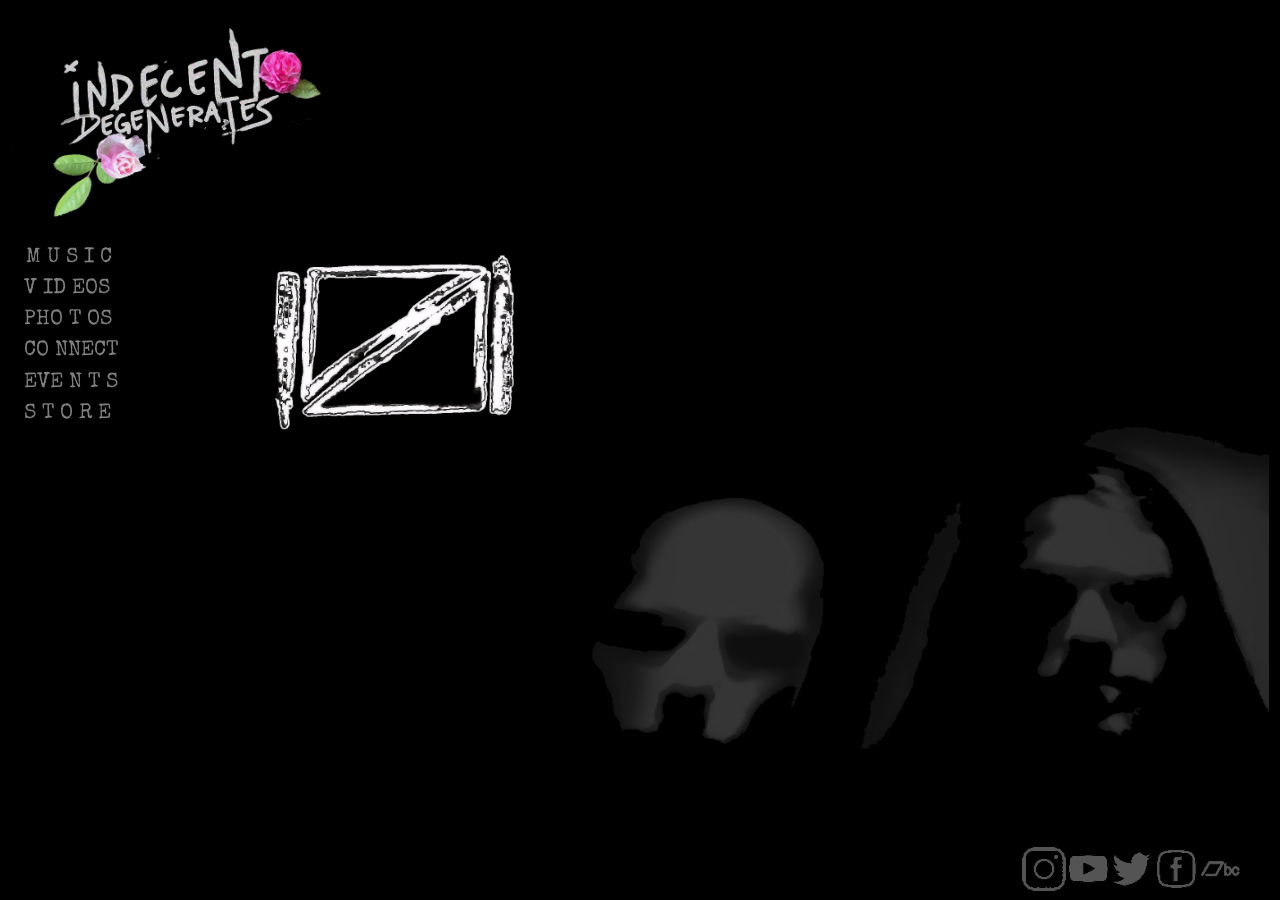
<file: index.html>
<!DOCTYPE HTML>

<html>
<head>

<meta charset="utf-8">
<meta name="viewport" content="width=device-width, initial-scale=1">
<link rel="stylesheet" href="idtopnav.css">
<script src="id_subliminal.js" defer></script>

<title>indecent DEGENERATES</title>
</head>

<body>

    <header>
 <div class="nav">
     <p id="firstline">

<a id="musicnav" href="music.html">M U S I C</a><br>
<a id="videosnav" href="videos.html">V ID EOS</a><br>
<!--<a id="aboutnav" href="about.html">A B O U T</a><br> -->
<a id="photosnav" href="photos.html">PHO T OS</a><br>
<a id="connectnav" href="connect.html">CO NNECT</a><br>            
<a id="eventsnav" href="events.html">EVE N T S</a><br>
<a id="storenav" href="store.html">S T O R E</a><br>

</p>
</div> 

    <div class="topnav">
        <p id="firstline">
   <a id="musicnav" href="music.html">M U S I C</a>∙
   <a id="videosnav" href="videos.html">VID EOS</a>∙
   <!-- <a id="aboutnav" href="about.html">AB O U T</a>∙ -->
   <a id="photosnav" href="photos.html">PHO TOS</a>
   <br>
   <a id="connectnav" href="connect.html">CO NNECT</a>∙            
   <a id="eventsnav" href="events.html">EVE N T S</a>∙
   <a id="storenav" href="store.html">S T O RE</a>
   </p>
   
   </div> 

    </header>




<div class="logoname">
    <a href="index.html"><img src="http://rhynep.github.io/id/images/idflowers.png" id="logoname" alt="indecent degenerates"></a>
</div>
<div class="logonamedesktop">
    <a href="index.html"><img src="http://rhynep.github.io/id/images/idflowers.png" width="322" id="logonamedesktop" alt="indecent degenerates"></a>
</div>


<!--***********-->



<!--*********** SUBLIMINAL ***********-->

<div class="flashes1">
    <img src="http://rhynep.github.io/id/images/id_red.png" id="flashesA" width="100%" alt="symbol flashes"
    onMouseMove="mousemove(this)" 
    onMouseOut="mouseout(this)">
    </div>

<!--*********** END SUBLIMINAL ***********-->



<div class="maintext">
    <p id="mainpara1"> 
        
        
    <br>
    <img id="mainpagesymbol" src="https://rhynep.github.io/id/images/idwhite.png" alt="indecent degenerates name logo">
    </p>


</div>

<img id="facesmain" src="http://rhynep.github.io/id/images/faces.png" alt="photo of indecent degenerates for desktop view" width="777">

<br><br><br>


    <footer id="footer">   
       
           <a href="https://www.instagram.com/indecentdegenerates" target="_blank"><img id="instagram" src="http://rhynep.github.io/id/images/ig2.png" width="44" height="44" alt="instagram"></a>
            <a href="https://www.youtube.com/channel/UC-e_EmbtmVUJEyHM11M2qsw" target="_blank"><img id="youtube" src="http://rhynep.github.io/id/images/yt2.png" width="44" height="44" alt="youtube"></a>
            <a href="https://twitter.com/IDegenerates" target="_blank"><img id="twitter" src="http://rhynep.github.io/id/images/t2.png" width="44" height="44" alt="twitter"></a>
            <a href="https://www.facebook.com/Indecent-Degenerates-114156400244799" target="_blank"><img id="facebook" src="http://rhynep.github.io/id/images/fb2.png" width="44" height="44" alt="facebook"></a>
           <a href="https://indecentdegenerates.bandcamp.com" target="_blank"><img id="bandcamp" src="http://rhynep.github.io/id/images/bc2.png" width="44" height="44" alt="bandcamp"></a>   
     
    </footer>

    
    </body>
    </html>
</file>
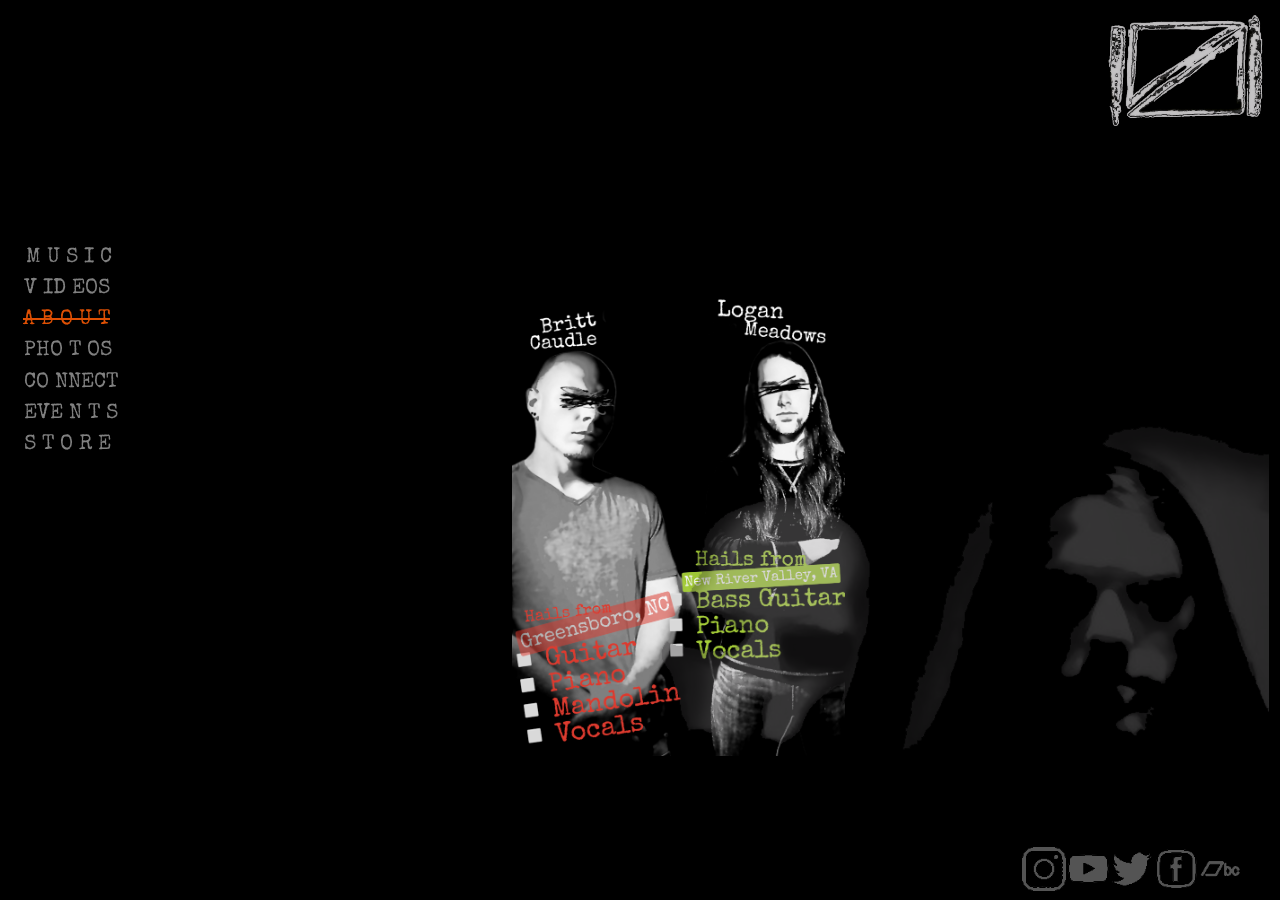
<file: about.html>
<!DOCTYPE HTML>

<html>
<head>

<meta charset="utf-8">
<meta name="viewport" content="width=device-width, initial-scale=1">
<link rel="stylesheet" href="idtopnav.css">

<title>indecent DEGENERATES</title>
</head>

<body>

    <header>
        <div class="nav">
            <p id="firstline">
                
       <a id="musicnav" href="http://rhynep.github.io/id/music.html">M U S I C</a><br>
       <a id="videosnav" href="http://rhynep.github.io/id/videos.html">V ID EOS</a><br>
       <a id="about" href="">A B O U T</a><br> 
       <a id="photosnav" href="http://rhynep.github.io/id/photos.html">PHO T OS</a><br>
       <a id="connectnav" href="http://rhynep.github.io/id/connect.html">CO NNECT</a><br>            
       <a id="eventsnav" href="http://rhynep.github.io/id/events.html">EVE N T S</a><br>
       <a id="storenav" href="http://rhynep.github.io/id/store.html">S T O R E</a><br>
       
       </p>
       </div> 

       <div class="topnav">
        <p id="firstline">
   <a id="musicnav" href="http://rhynep.github.io/id/music.html">M U S I C</a>∙
   <a id="videosnav" href="http://rhynep.github.io/id/videos.html">VID EOS</a>∙
   <a id="about" href="">AB O U T</a>∙ 
   <a id="photosnav" href="http://rhynep.github.io/id/photos.html">PHO TOS</a>
   <br>
   <a id="connectnav" href="http://rhynep.github.io/id/connect.html">CO NNECT</a>∙            
   <a id="eventsnav" href="http://rhynep.github.io/id/events.html">EVE N T S</a>∙
   <a id="storenav" href="http://rhynep.github.io/id/store.html">S T O RE</a>
   </p>
   
   </div> 
           </header>
    
    <div class="mainsymbol">
        <img id="idsymbol" src="http://rhynep.github.io/id/images/idwhite.png" alt="indecent degenerates symbol">
        </div>

    <div class="logoname">
        <a href="http://rhynep.github.io/id/main.html"><img src="http://rhynep.github.io/id/images/idflowers.png" width="322" id="logoname" alt="indecent degenerates"></a>
    </div>

    <!--***********-->
    


<div class="bandbio">
    <p id="aboutpara1">

</p>
</div>


<img id="aboutimages" src="http://rhynep.github.io/id/images/scribblesinfo.PNG" alt="photo of indecent degenerates" width="399px";>


<img id="theband" src="http://rhynep.github.io/id/images/faces.png" alt="indecent degenerates image for desktop view">

<br><br><br>
    

<footer id="footer">   
       
    <a href="https://www.instagram.com/indecentdegenerates" target="_blank"><img id="instagram" src="http://rhynep.github.io/id/images/ig2.png" width="44" height="44" alt="instagram"></a>
     <a href="https://www.youtube.com/channel/UC-e_EmbtmVUJEyHM11M2qsw" target="_blank"><img id="youtube" src="http://rhynep.github.io/id/images/yt2.png" width="44" height="44" alt="youtube"></a>
     <a href="https://twitter.com/IDegenerates" target="_blank"><img id="twitter" src="http://rhynep.github.io/id/images/t2.png" width="44" height="44" alt="twitter"></a>
     <a href="https://www.facebook.com/Indecent-Degenerates-114156400244799" target="_blank"><img id="facebook" src="http://rhynep.github.io/id/images/fb2.png" width="44" height="44" alt="facebook"></a>
    <a href="https://indecentdegenerates.bandcamp.com" target="_blank"><img id="bandcamp" src="http://rhynep.github.io/id/images/bc2.png" width="44" height="44" alt="bandcamp"></a>   

</footer>


</body>
</html>
</file>
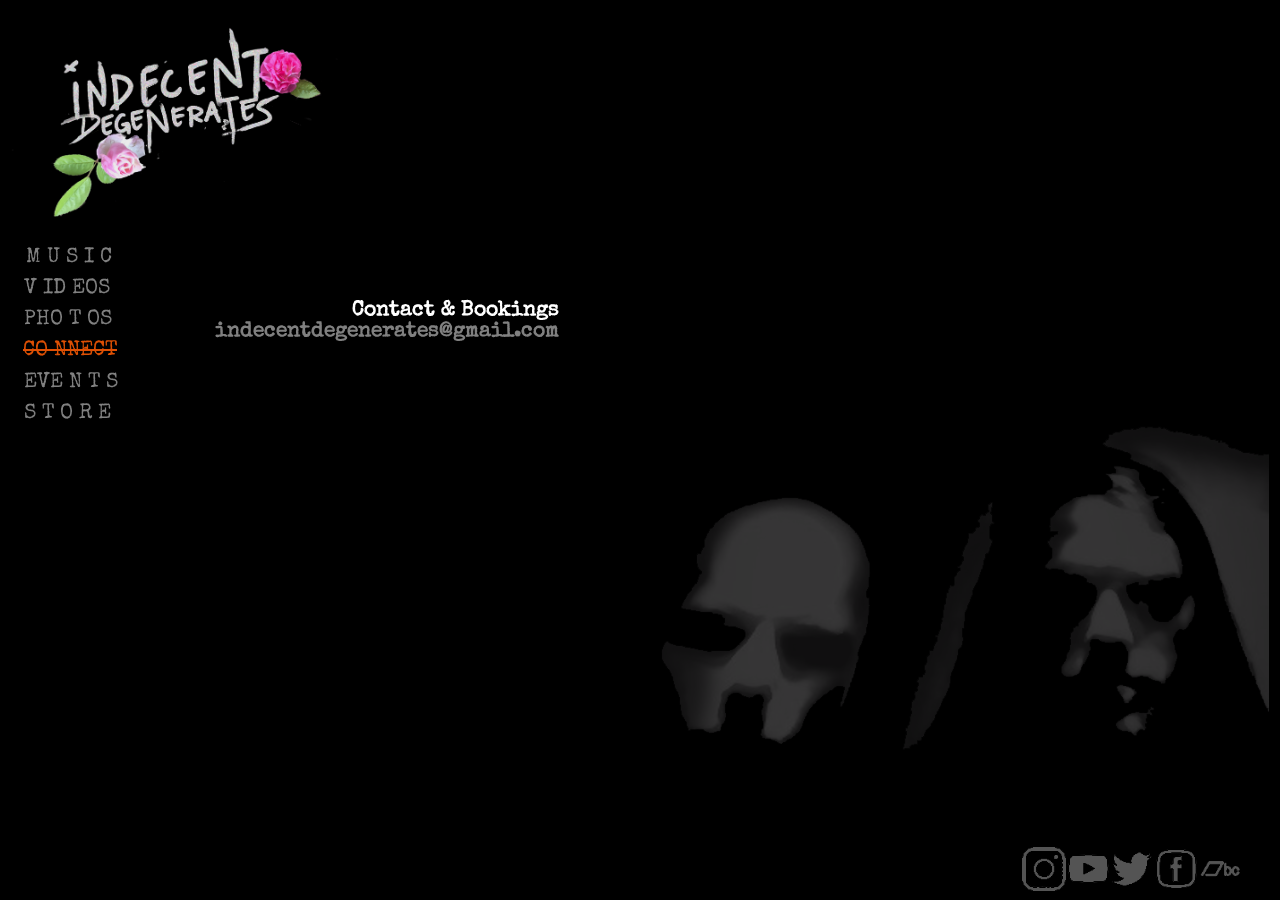
<file: connect.html>
<!DOCTYPE HTML>

<html>
<head>

<meta charset="utf-8">
<meta name="viewport" content="width=device-width, initial-scale=1">
<link rel="stylesheet" href="idtopnav.css">


<title>indecent DEGENERATES</title>
</head>

<body>

    <header>
 <div class="nav">
     <p id="firstline">

<a id="musicnav" href="music.html">M U S I C</a><br>
<a id="videosnav" href="videos.html">V ID EOS</a><br>
<!--<a id="aboutnav" href="about.html">A B O U T</a><br> -->
<a id="photosnav" href="photos.html">PHO T OS</a><br>
<a id="connect" href="">CO NNECT</a><br>            
<a id="eventsnav" href="events.html">EVE N T S</a><br>
<a id="storenav" href="store.html">S T O R E</a><br>

</p>
</div> 

    <div class="topnav">
        <p id="firstline">
   <a id="musicnav" href="music.html">M U S I C</a>∙
   <a id="videosnav" href="videos.html">VID EOS</a>∙
   <!-- <a id="aboutnav" href="about.html">AB O U T</a>∙ -->
   <a id="photosnav" href="photos.html">PHO TOS</a>
   <br>
   <a id="connect" href="">CO NNECT</a>∙            
   <a id="eventsnav" href="events.html">EVE N T S</a>∙
   <a id="storenav" href="store.html">S T O RE</a>
   </p>
   
   </div> 

    </header>




<div class="logoname">
    <a href="index.html"><img src="http://rhynep.github.io/id/images/idflowers.png" id="logoname" alt="indecent degenerates"></a>
</div>
<div class="logonamedesktop">
    <a href="index.html"><img src="http://rhynep.github.io/id/images/idflowers.png" width="322" id="logonamedesktop" alt="indecent degenerates"></a>
</div>


    <!--***********-->
    <div class="connecttext">
 
<p>
            <h3 id="contact">Contact & Bookings <br>
       <a href="mailto:indecentdegenerates@gmail.com">indecentdegenerates@gmail.com</a></h3>
        
       
   </p>        
            <br><br><br>  
        </div>




<img id="theband" src="http://rhynep.github.io/id/images/faces.png" alt="indecent degenerates image for desktop view">

<br><br><br>   

<footer id="footer">   
       
    <a href="https://www.instagram.com/indecentdegenerates" target="_blank"><img id="instagram" src="http://rhynep.github.io/id/images/ig2.png" width="44" height="44" alt="instagram"></a>
     <a href="https://www.youtube.com/channel/UC-e_EmbtmVUJEyHM11M2qsw" target="_blank"><img id="youtube" src="http://rhynep.github.io/id/images/yt2.png" width="44" height="44" alt="youtube"></a>
     <a href="https://twitter.com/IDegenerates" target="_blank"><img id="twitter" src="http://rhynep.github.io/id/images/t2.png" width="44" height="44" alt="twitter"></a>
     <a href="https://www.facebook.com/Indecent-Degenerates-114156400244799" target="_blank"><img id="facebook" src="http://rhynep.github.io/id/images/fb2.png" width="44" height="44" alt="facebook"></a>
    <a href="https://indecentdegenerates.bandcamp.com" target="_blank"><img id="bandcamp" src="http://rhynep.github.io/id/images/bc2.png" width="44" height="44" alt="bandcamp"></a>   

</footer>


</body>
</html>
</file>
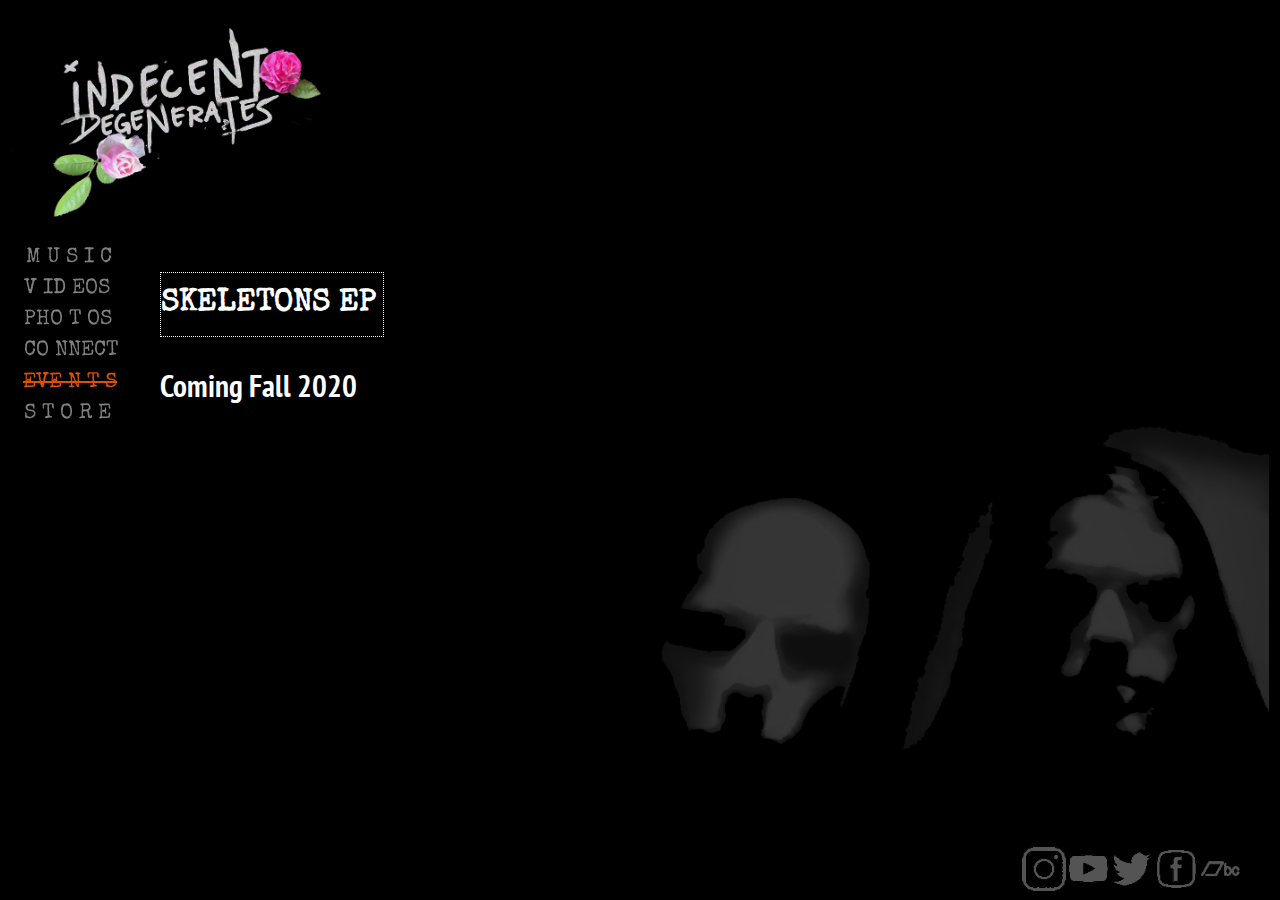
<file: events.html>
<!DOCTYPE HTML>

<html>
<head>

<meta charset="utf-8">
<meta name="viewport" content="width=device-width, initial-scale=1">
<link rel="stylesheet" href="idtopnav.css">


<title>indecent DEGENERATES</title>
</head>

<body>

    <header>
 <div class="nav">
     <p id="firstline">

<a id="musicnav" href="music.html">M U S I C</a><br>
<a id="videosnav" href="videos.html">V ID EOS</a><br>
<!--<a id="aboutnav" href="about.html">A B O U T</a><br> -->
<a id="photosnav" href="photos.html">PHO T OS</a><br>
<a id="connectnav" href="connect.html">CO NNECT</a><br>            
<a id="events" href="">EVE N T S</a><br>
<a id="storenav" href="store.html">S T O R E</a><br>

</p>
</div> 

    <div class="topnav">
        <p id="firstline">
   <a id="musicnav" href="music.html">M U S I C</a>∙
   <a id="videosnav" href="videos.html">VID EOS</a>∙
   <!-- <a id="aboutnav" href="about.html">AB O U T</a>∙ -->
   <a id="photosnav" href="photos.html">PHO TOS</a>
   <br>
   <a id="connectnav" href="connect.html">CO NNECT</a>∙            
   <a id="events" href="">EVE N T S</a>∙
   <a id="storenav" href="store.html">S T O RE</a>
   </p>
   
   </div> 

    </header>




<div class="logoname">
    <a href="index.html"><img src="http://rhynep.github.io/id/images/idflowers.png" id="logoname" alt="indecent degenerates"></a>
</div>
<div class="logonamedesktop">
    <a href="index.html"><img src="http://rhynep.github.io/id/images/idflowers.png" width="322" id="logonamedesktop" alt="indecent degenerates"></a>
</div>

    

    <!--***********-->
    



<div class="eventstext">

<h3 id="skeletons">SKELETONS EP</h3>
<h2 id="skeletons1">Coming Fall 2020</h2>
  </div>


<img id="theband" src="http://rhynep.github.io/id/images/faces.png" alt="indecent degenerates image for desktop view">

<br><br><br>

<footer id="footer">   
       
    <a href="https://www.instagram.com/indecentdegenerates" target="_blank"><img id="instagram" src="http://rhynep.github.io/id/images/ig2.png" width="44" height="44" alt="instagram"></a>
     <a href="https://www.youtube.com/channel/UC-e_EmbtmVUJEyHM11M2qsw" target="_blank"><img id="youtube" src="http://rhynep.github.io/id/images/yt2.png" width="44" height="44" alt="youtube"></a>
     <a href="https://twitter.com/IDegenerates" target="_blank"><img id="twitter" src="http://rhynep.github.io/id/images/t2.png" width="44" height="44" alt="twitter"></a>
     <a href="https://www.facebook.com/Indecent-Degenerates-114156400244799" target="_blank"><img id="facebook" src="http://rhynep.github.io/id/images/fb2.png" width="44" height="44" alt="facebook"></a>
    <a href="https://indecentdegenerates.bandcamp.com" target="_blank"><img id="bandcamp" src="http://rhynep.github.io/id/images/bc2.png" width="44" height="44" alt="bandcamp"></a>   

</footer>


</body>
</html>
</file>
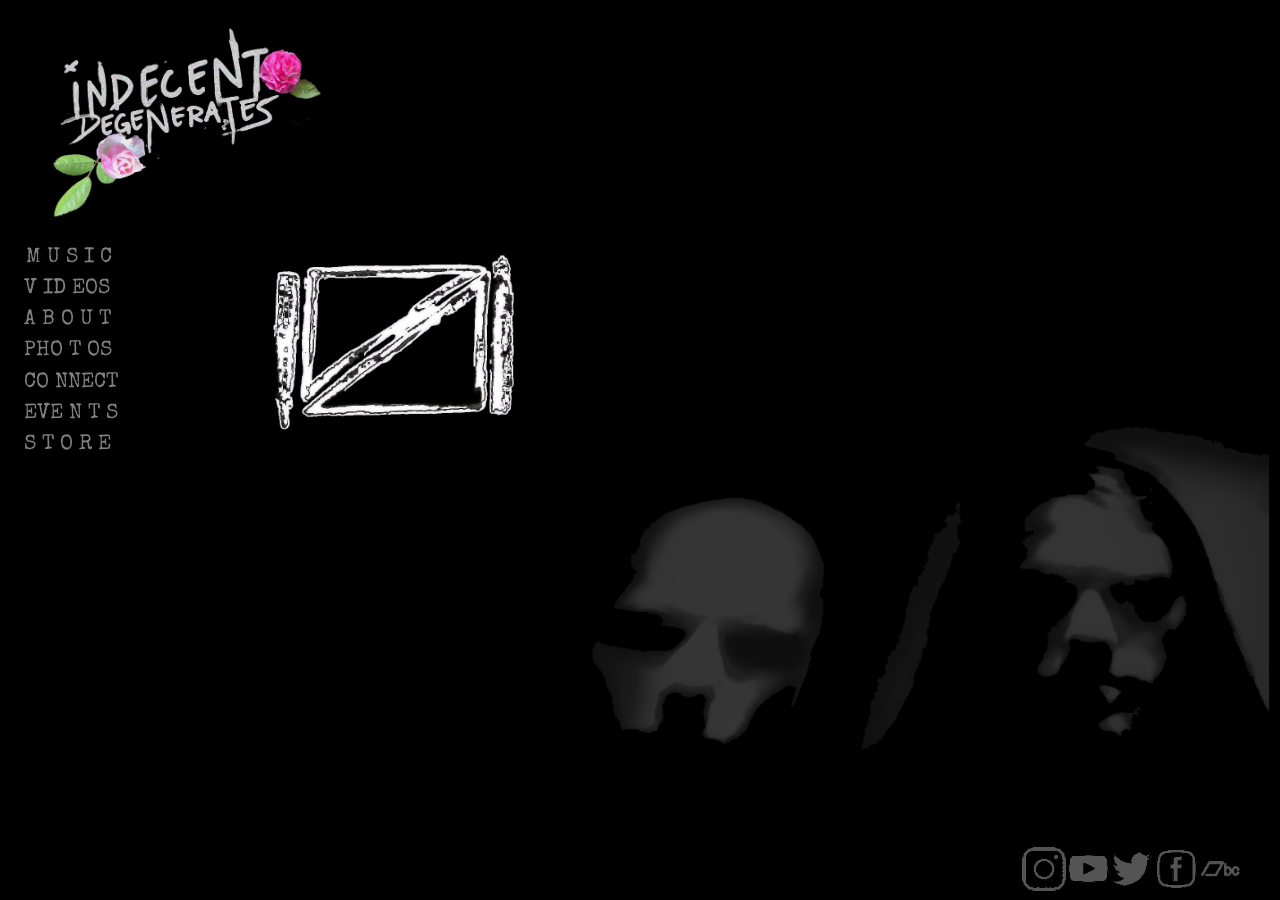
<file: main.html>
<!DOCTYPE HTML>

<html>
<head>

<meta charset="utf-8">
<meta name="viewport" content="width=device-width, initial-scale=1">
<link rel="stylesheet" href="idtopnav.css">
<script src="id_subliminal.js" defer></script>

<title>indecent DEGENERATES</title>
</head>

<body>

    <header>
 <div class="nav">
     <p id="firstline">

<a id="musicnav" href="http://rhynep.github.io/id/music.html">M U S I C</a><br>
<a id="videosnav" href="http://rhynep.github.io/id/videos.html">V ID EOS</a><br>
<a id="aboutnav" href="http://rhynep.github.io/id/about.html">A B O U T</a><br> 
<a id="photosnav" href="http://rhynep.github.io/id/photos.html">PHO T OS</a><br>
<a id="connectnav" href="http://rhynep.github.io/id/connect.html">CO NNECT</a><br>            
<a id="eventsnav" href="http://rhynep.github.io/id/events.html">EVE N T S</a><br>
<a id="storenav" href="http://rhynep.github.io/id/store.html">S T O R E</a><br>

</p>
</div> 

    <div class="topnav">
        <p id="firstline">
   <a id="musicnav" href="http://rhynep.github.io/id/music.html">M U S I C</a>∙
   <a id="videosnav" href="http://rhynep.github.io/id/videos.html">VID EOS</a>∙
   <a id="aboutnav" href="http://rhynep.github.io/id/about.html">AB O U T</a>∙ 
   <a id="photosnav" href="http://rhynep.github.io/id/photos.html">PHO TOS</a>
   <br>
   <a id="connectnav" href="http://rhynep.github.io/id/connect.html">CO NNECT</a>∙            
   <a id="eventsnav" href="http://rhynep.github.io/id/events.html">EVE N T S</a>∙
   <a id="storenav" href="http://rhynep.github.io/id/store.html">S T O RE</a>
   </p>
   
   </div> 

    </header>




<div class="logoname">
    <a href="http://rhynep.github.io/id/main.html"><img src="http://rhynep.github.io/id/images/idflowers.png" id="logoname" alt="indecent degenerates"></a>
</div>
<div class="logonamedesktop">
    <a href="http://rhynep.github.io/id/main.html"><img src="http://rhynep.github.io/id/images/idflowers.png" width="322" id="logonamedesktop" alt="indecent degenerates"></a>
</div>


<!--***********-->



<!--*********** SUBLIMINAL ***********-->

<div class="flashes1">
    <img src="http://rhynep.github.io/id/images/id_red.png" id="flashesA" width="100%" alt="symbol flashes"
    onMouseMove="mousemove(this)" 
    onMouseOut="mouseout(this)">
    </div>

<!--*********** END SUBLIMINAL ***********-->



<div class="maintext">
    <p id="mainpara1"> 
        
        
    <br>
    <img id="mainpagesymbol" src="https://rhynep.github.io/id/images/idwhite.png" alt="indecent degenerates name logo">
    </p>


</div>

<img id="facesmain" src="http://rhynep.github.io/id/images/faces.png" alt="photo of indecent degenerates for desktop view" width="777">

<br><br><br>


    <footer id="footer">   
       
           <a href="https://www.instagram.com/indecentdegenerates" target="_blank"><img id="instagram" src="http://rhynep.github.io/id/images/ig2.png" width="44" height="44" alt="instagram"></a>
            <a href="https://www.youtube.com/channel/UC-e_EmbtmVUJEyHM11M2qsw" target="_blank"><img id="youtube" src="http://rhynep.github.io/id/images/yt2.png" width="44" height="44" alt="youtube"></a>
            <a href="https://twitter.com/IDegenerates" target="_blank"><img id="twitter" src="http://rhynep.github.io/id/images/t2.png" width="44" height="44" alt="twitter"></a>
            <a href="https://www.facebook.com/Indecent-Degenerates-114156400244799" target="_blank"><img id="facebook" src="http://rhynep.github.io/id/images/fb2.png" width="44" height="44" alt="facebook"></a>
           <a href="https://indecentdegenerates.bandcamp.com" target="_blank"><img id="bandcamp" src="http://rhynep.github.io/id/images/bc2.png" width="44" height="44" alt="bandcamp"></a>   
     
    </footer>

    
    </body>
    </html>
</file>
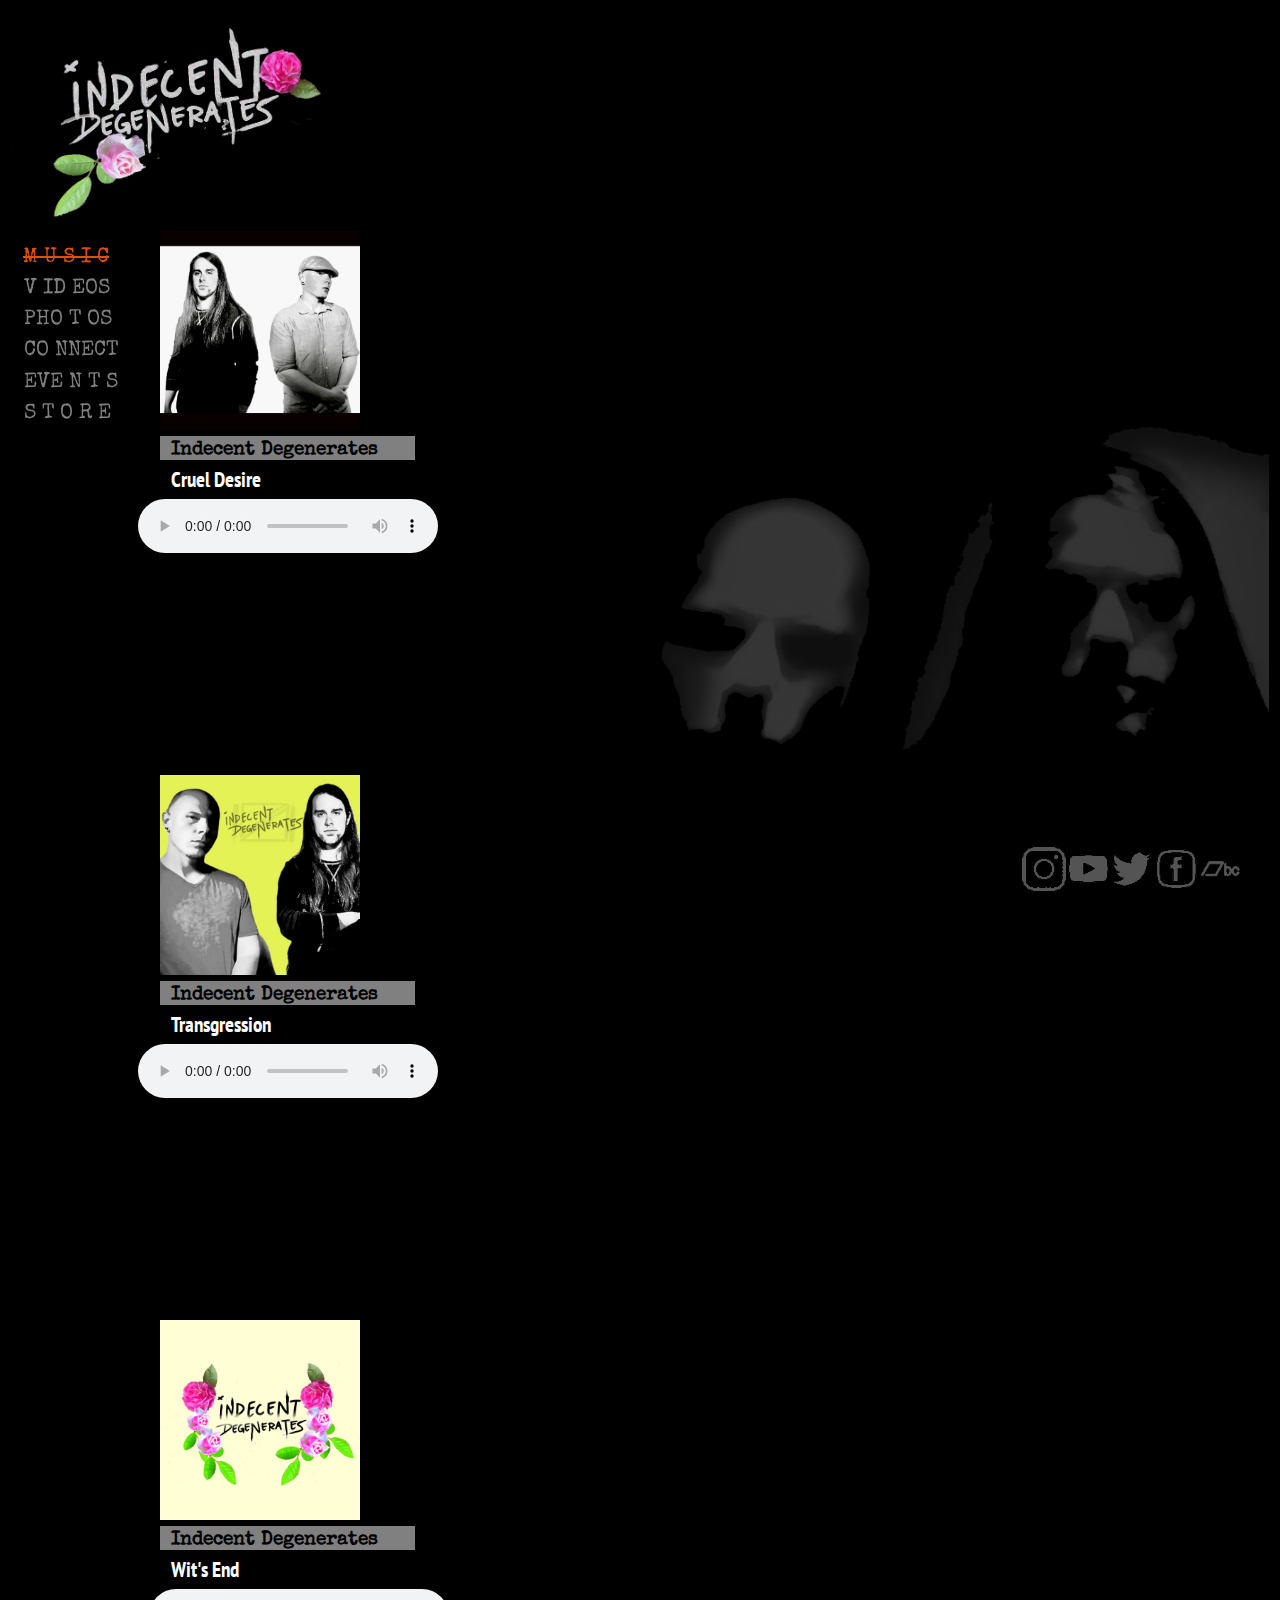
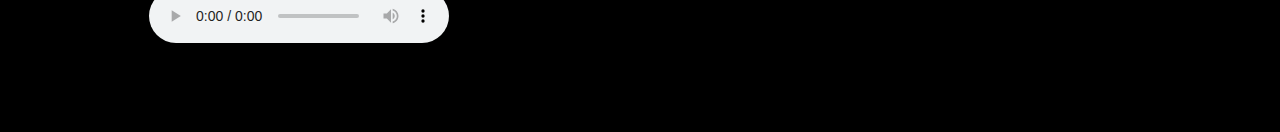
<file: music.html>
<!DOCTYPE HTML>

<html>
<head>

<meta charset="utf-8">
<meta name="viewport" content="width=device-width, initial-scale=1">
<link rel="stylesheet" href="idtopnav.css">


<title>indecent DEGENERATES</title>
</head>

<body>

    <header>
 <div class="nav">
     <p id="firstline">

<a id="music" href="">M U S I C</a><br>
<a id="videosnav" href="videos.html">V ID EOS</a><br>
<!--<a id="aboutnav" href="about.html">A B O U T</a><br> -->
<a id="photosnav" href="photos.html">PHO T OS</a><br>
<a id="connectnav" href="connect.html">CO NNECT</a><br>            
<a id="eventsnav" href="events.html">EVE N T S</a><br>
<a id="storenav" href="store.html">S T O R E</a><br>

</p>
</div> 

    <div class="topnav">
        <p id="firstline">
   <a id="music" href="">M U S I C</a>∙
   <a id="videosnav" href="videos.html">VID EOS</a>∙
   <!-- <a id="aboutnav" href="about.html">AB O U T</a>∙ -->
   <a id="photosnav" href="photos.html">PHO TOS</a>
   <br>
   <a id="connectnav" href="connect.html">CO NNECT</a>∙            
   <a id="eventsnav" href="events.html">EVE N T S</a>∙
   <a id="storenav" href="store.html">S T O RE</a>
   </p>
   
   </div> 

    </header>




<div class="logoname">
    <a href="index.html"><img src="http://rhynep.github.io/id/images/idflowers.png" id="logoname" alt="indecent degenerates"></a>
</div>
<div class="logonamedesktop">
    <a href="index.html"><img src="http://rhynep.github.io/id/images/idflowers.png" width="322" id="logonamedesktop" alt="indecent degenerates"></a>
</div>

    <!--***********-->

 <div class="musictext">
    </div>





<img id="songimage1" src="http://rhynep.github.io/id/images/square5.png" alt="indecent degenerates - cruel desire" width="200">
<h3 id="thebandname">Indecent Degenerates</h3>
<h2 id="songtitle1">Cruel Desire</h2>
    <audio id="song1" src="https://rhynep.github.io/id/music//Indecent_Degenerates_Cruel_Desire.wav" controls>Your browser does not support HTML5 video.  Use this <a href="http://rhynep.github.io/id/music/IndecentDegenerates_Cruel_Desire.wav">link</a> to download the song.</a></audio>

   

<img id="songimage1" src="http://rhynep.github.io/id/images/id_green.JPG" alt="indecent degenerates - transgression" width="200">
<h3 id="thebandname">Indecent Degenerates</h3>
<h2 id="songtitle2">Transgression</h2>
    <audio id="song2" src="https://rhynep.github.io/id/music/Indecent_Degenerates_Transgression.wav" controls>Your browser does not support HTML5 video.  Use this <a href="http://rhynep.github.io/id/music/IndecentDegenerates_Cruel_Desire.wav">link</a> to download the song.</a></audio>



<img id="songimage1" src="http://rhynep.github.io/id/images/square4.png" alt="indecent degenerates - wit's end" width="200">
<h3 id="thebandname">Indecent Degenerates</h3>
<h2 id="songtitle3">Wit's End</h2>
    <audio id="song3" src="https://rhynep.github.io/id/music/Indecent_Degenerates_Wits_End.wav" controls>Your browser does not support HTML5 video.  Use this <a href="http://rhynep.github.io/id/music/IndecentDegenerates_Cruel_Desire.wav">link</a> to download the song.</a></audio>



<img id="theband" src="http://rhynep.github.io/id/images/faces.png" alt="indecent degenerates image for desktop view">

<br><br><br>


<footer id="footer">   
       
    <a href="https://www.instagram.com/indecentdegenerates" target="_blank"><img id="instagram" src="http://rhynep.github.io/id/images/ig2.png" width="44" height="44" alt="instagram"></a>
     <a href="https://www.youtube.com/channel/UC-e_EmbtmVUJEyHM11M2qsw" target="_blank"><img id="youtube" src="http://rhynep.github.io/id/images/yt2.png" width="44" height="44" alt="youtube"></a>
     <a href="https://twitter.com/IDegenerates" target="_blank"><img id="twitter" src="http://rhynep.github.io/id/images/t2.png" width="44" height="44" alt="twitter"></a>
     <a href="https://www.facebook.com/Indecent-Degenerates-114156400244799" target="_blank"><img id="facebook" src="http://rhynep.github.io/id/images/fb2.png" width="44" height="44" alt="facebook"></a>
    <a href="https://indecentdegenerates.bandcamp.com" target="_blank"><img id="bandcamp" src="http://rhynep.github.io/id/images/bc2.png" width="44" height="44" alt="bandcamp"></a>   

</footer>


</body>
</html>
</file>
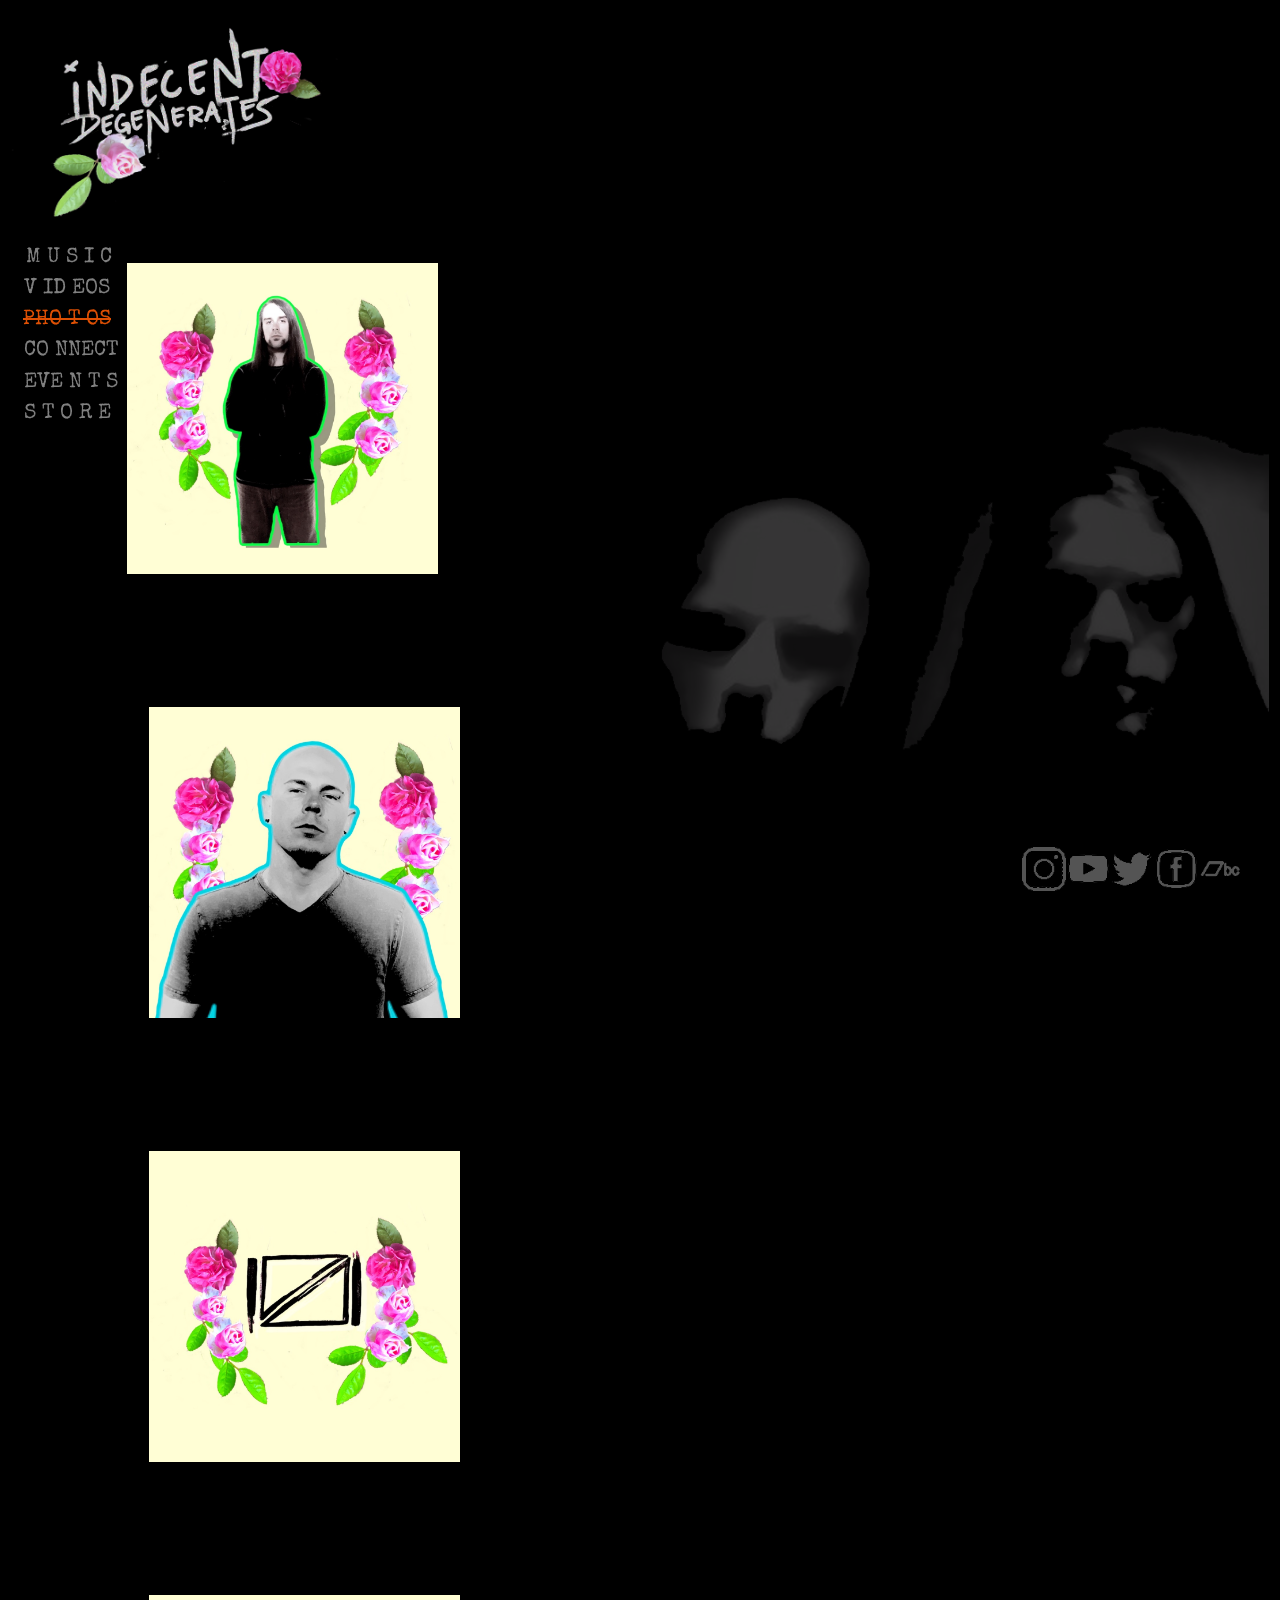
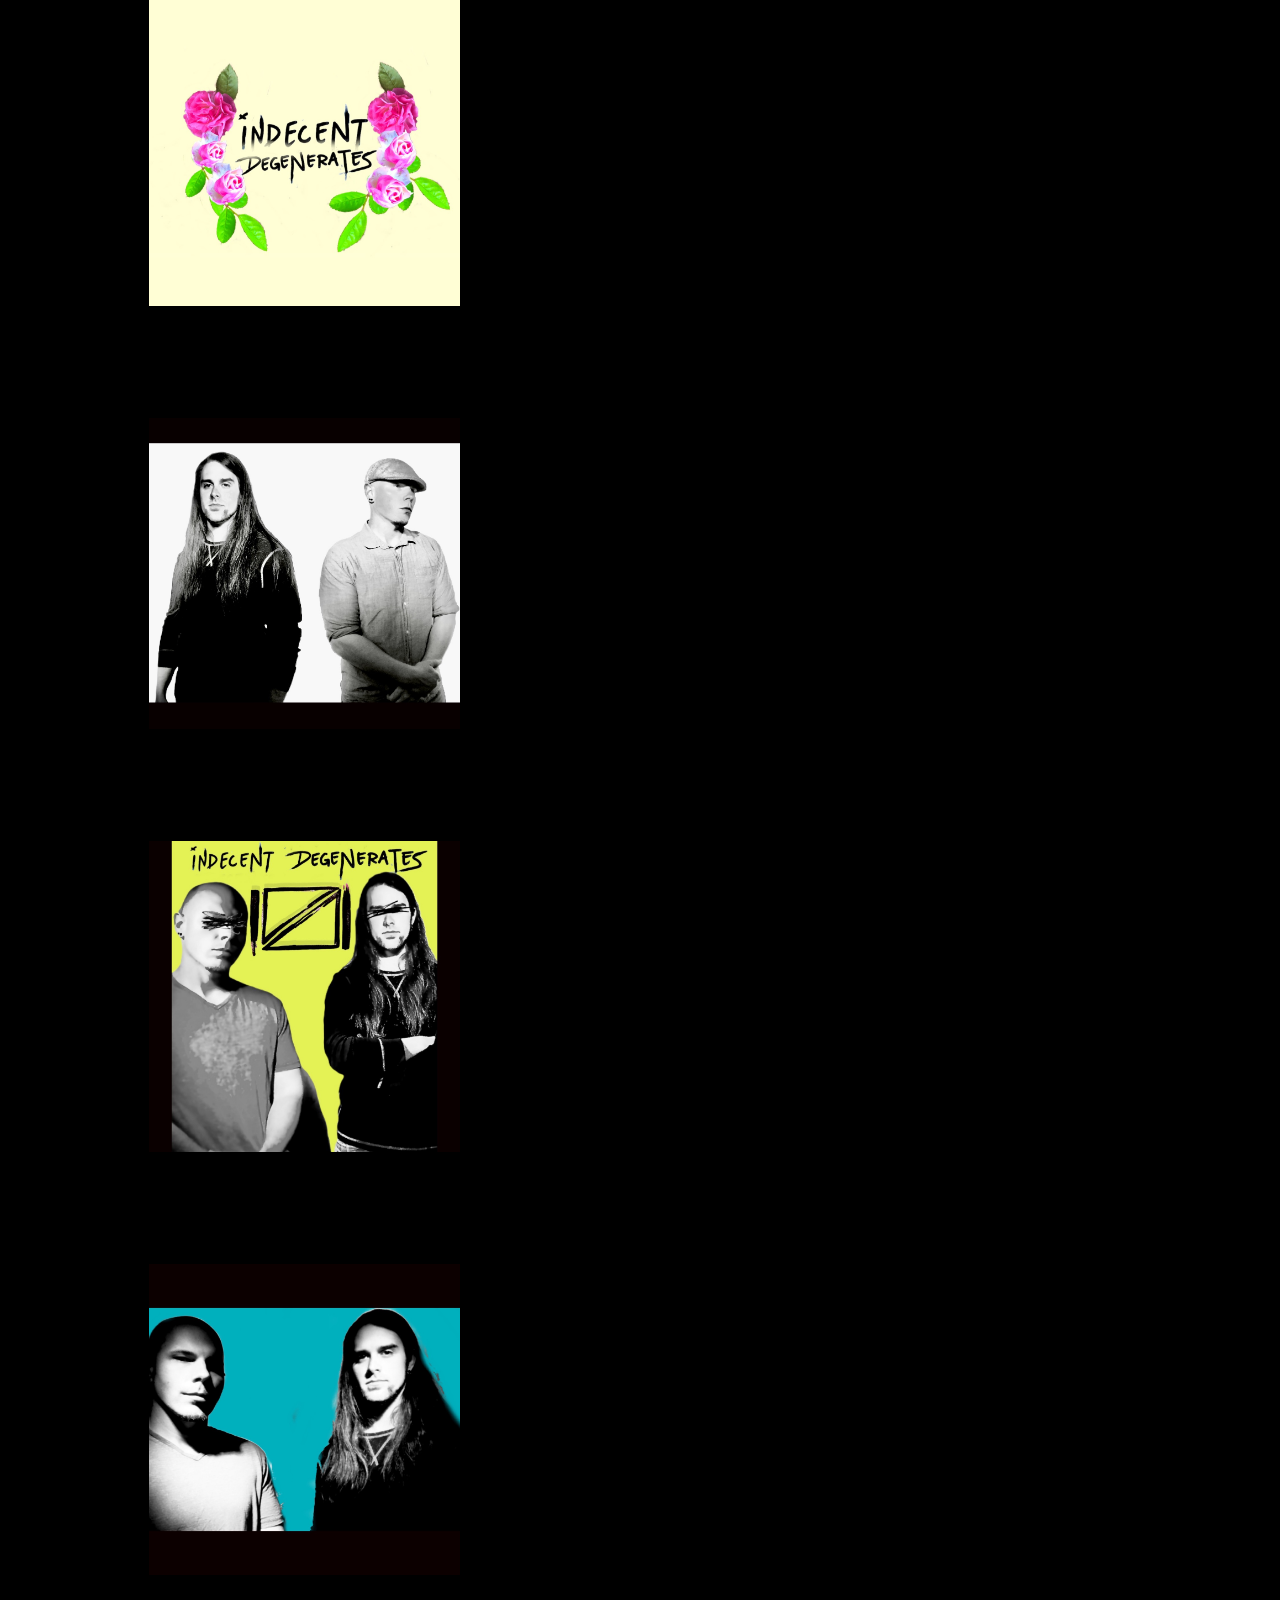
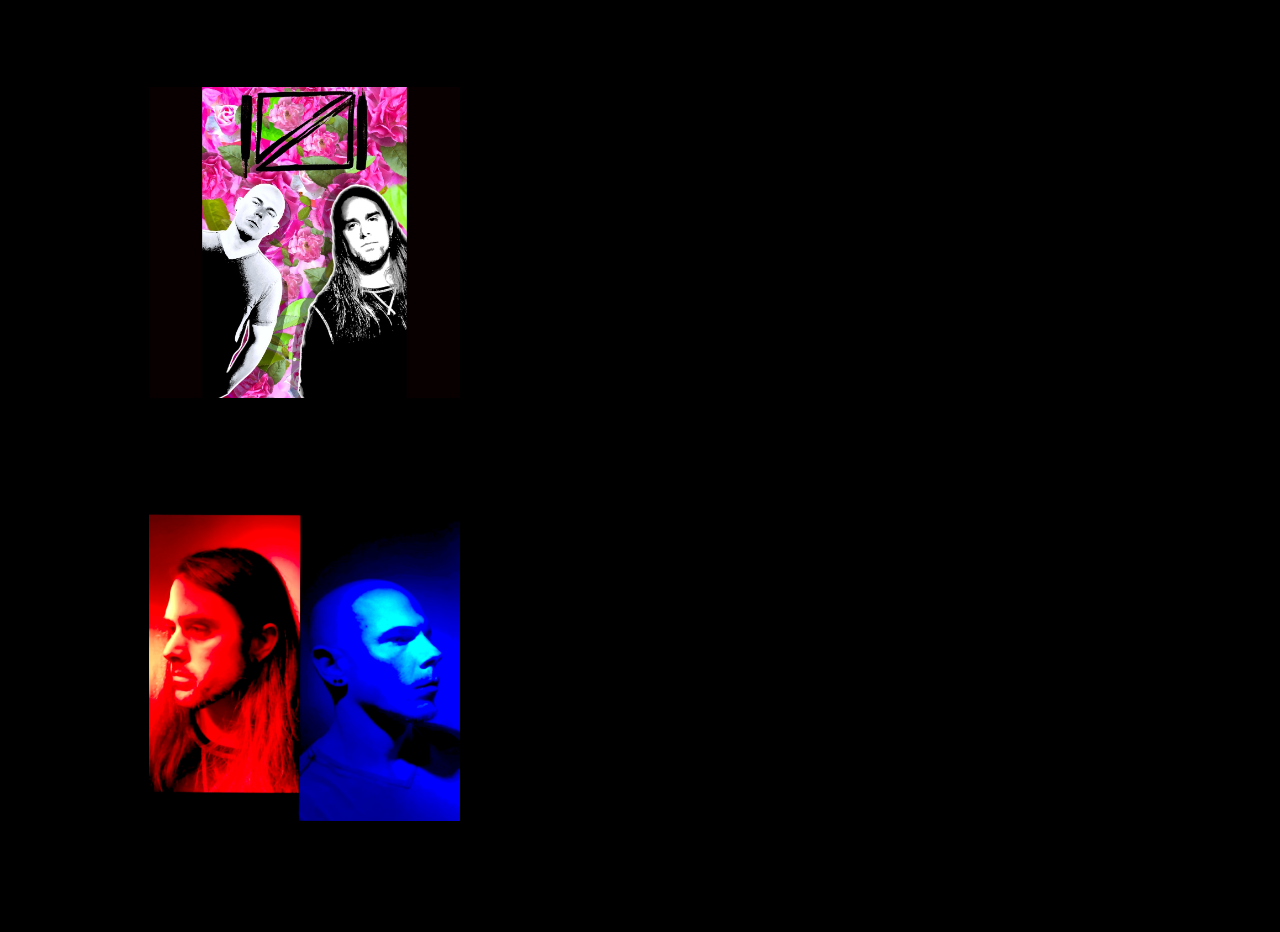
<file: photos.html>
<!DOCTYPE HTML>

<html>
<head>

<meta charset="utf-8">
<meta name="viewport" content="width=device-width, initial-scale=1">
<link rel="stylesheet" href="idtopnav.css">
<script src="idjs.js" defer></script>

<title>indecent DEGENERATES</title>
</head>

<body>

    <header>
 <div class="nav">
     <p id="firstline">

<a id="musicnav" href="music.html">M U S I C</a><br>
<a id="videosnav" href="videos.html">V ID EOS</a><br>
<!--<a id="aboutnav" href="about.html">A B O U T</a><br> -->
<a id="photos" href="">PHO T OS</a><br>
<a id="connectnav" href="connect.html">CO NNECT</a><br>            
<a id="eventsnav" href="events.html">EVE N T S</a><br>
<a id="storenav" href="store.html">S T O R E</a><br>

</p>
</div> 

    <div class="topnav">
        <p id="firstline">
   <a id="musicnav" href="music.html">M U S I C</a>∙
   <a id="videosnav" href="videos.html">VID EOS</a>∙
   <!-- <a id="aboutnav" href="about.html">AB O U T</a>∙ -->
   <a id="photos" href="">PHO TOS</a>
   <br>
   <a id="connectnav" href="connect.html">CO NNECT</a>∙            
   <a id="eventsnav" href="events.html">EVE N T S</a>∙
   <a id="storenav" href="store.html">S T O RE</a>
   </p>
   
   </div> 

    </header>




<div class="logoname">
    <a href="index.html"><img src="http://rhynep.github.io/id/images/idflowers.png" id="logoname" alt="indecent degenerates"></a>
</div>
<div class="logonamedesktop">
    <a href="index.html"><img src="http://rhynep.github.io/id/images/idflowers.png" width="322" id="logonamedesktop" alt="indecent degenerates"></a>
</div>


    <!--***********-->



<div class="photostext">    
</div>


<!--square images with javascript expansion-->
<section id="squarez">

<div id="squarediv1">
    <img id="square1" src="https://rhynep.github.io/id/images/square1.png" width="150" alt="indecent degenerates">
    </div>

<div id="squarediv2">
    <img id="square2" src="https://rhynep.github.io/id/images/square2.png" width="150" alt="indecent degenerates">
    </div>

<div id="squarediv3">
    <img id="square3" src="https://rhynep.github.io/id/images/square3.png" width="150" alt="indecent degenerates">
    </div>
    
<div id="squarediv4">
    <img id="square4" src="https://rhynep.github.io/id/images/square4.png" width="150" alt="indecent degenerates">
    </div>

<div id="squarediv5">
    <img id="square5" src="https://rhynep.github.io/id/images/square5.png" width="150" alt="indecent degenerates">
     </div>

<div id="squarediv6">
    <img id="square6" src="https://rhynep.github.io/id/images/square6.png" width="150" alt="indecent degenerates">
    <div>

<div id="squarediv7">
    <img id="square7" src="https://rhynep.github.io/id/images/square7.png" width="150" alt="indecent degenerates">
    </div>

            
<div id="squarediv8">
    <img id="square8" src="https://rhynep.github.io/id/images/square8.png" width="150" alt="indecent degenerates">
    </div>

<div id="squarediv">
    <img id="square" src="https://rhynep.github.io/id/images/square.png" width="150" alt="indecent degenerates">
     </div>

</div>

</section>


<img id="theband" src="http://rhynep.github.io/id/images/faces.png" alt="indecent degenerates image for desktop view">

<br><br><br>


<footer id="footer">   
       
    <a href="https://www.instagram.com/indecentdegenerates" target="_blank"><img id="instagram" src="http://rhynep.github.io/id/images/ig2.png" width="44" height="44" alt="instagram"></a>
     <a href="https://www.youtube.com/channel/UC-e_EmbtmVUJEyHM11M2qsw" target="_blank"><img id="youtube" src="http://rhynep.github.io/id/images/yt2.png" width="44" height="44" alt="youtube"></a>
     <a href="https://twitter.com/IDegenerates" target="_blank"><img id="twitter" src="http://rhynep.github.io/id/images/t2.png" width="44" height="44" alt="twitter"></a>
     <a href="https://www.facebook.com/Indecent-Degenerates-114156400244799" target="_blank"><img id="facebook" src="http://rhynep.github.io/id/images/fb2.png" width="44" height="44" alt="facebook"></a>
    <a href="https://indecentdegenerates.bandcamp.com" target="_blank"><img id="bandcamp" src="http://rhynep.github.io/id/images/bc2.png" width="44" height="44" alt="bandcamp"></a>   

</footer>


</body>
</html>
</file>
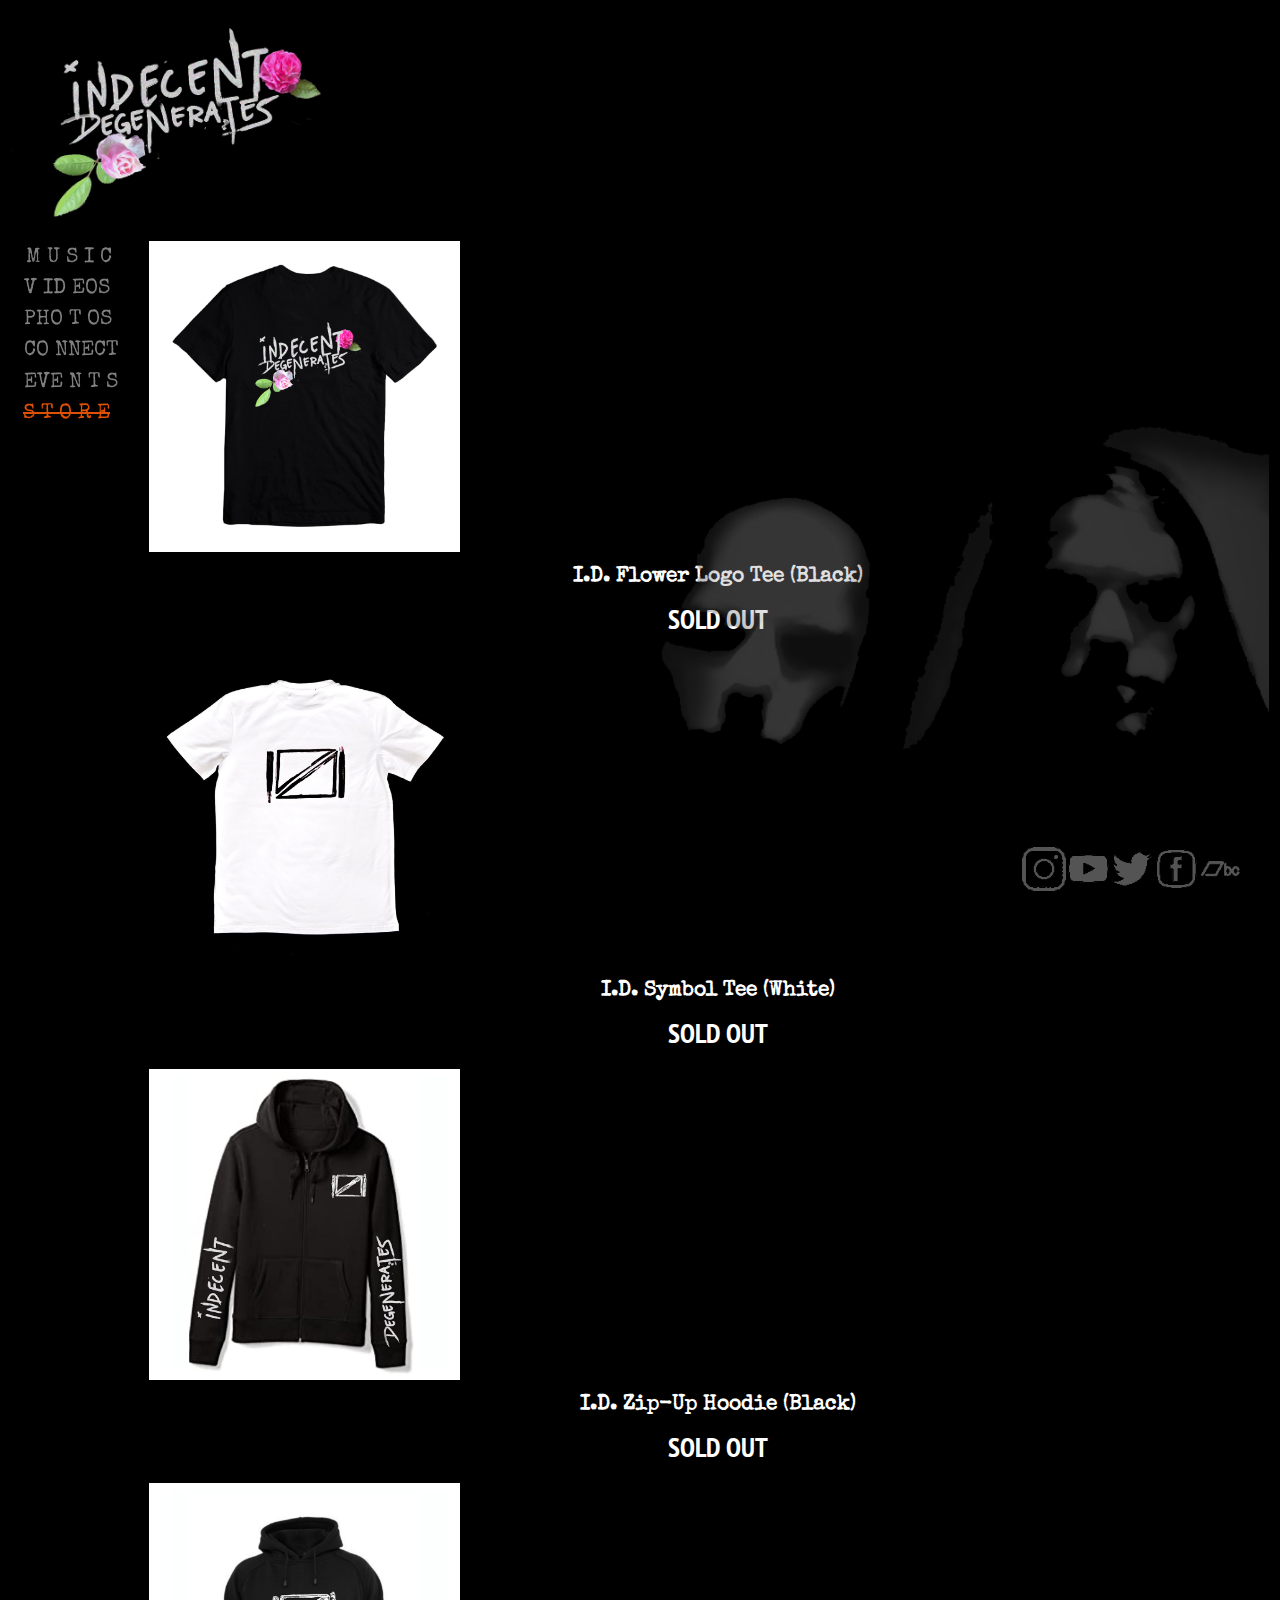
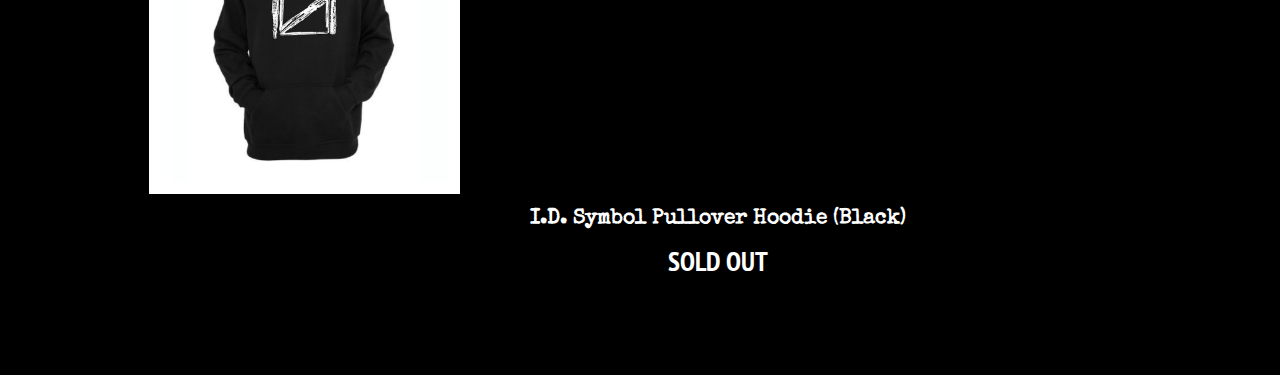
<file: store.html>
<!DOCTYPE HTML>

<html>
<head>

<meta charset="utf-8">
<meta name="viewport" content="width=device-width, initial-scale=1">
<link rel="stylesheet" href="idtopnav.css">
<script src="idjs_store.js" defer></script>


<title>indecent DEGENERATES</title>
</head>

<body>

    <header>
 <div class="nav">
     <p id="firstline">

<a id="musicnav" href="music.html">M U S I C</a><br>
<a id="videosnav" href="videos.html">V ID EOS</a><br>
<!--<a id="aboutnav" href="about.html">A B O U T</a><br> -->
<a id="photosnav" href="photos.html">PHO T OS</a><br>
<a id="connectnav" href="connect.html">CO NNECT</a><br>            
<a id="eventsnav" href="events.html">EVE N T S</a><br>
<a id="store" href="">S T O R E</a><br>

</p>
</div> 

    <div class="topnav">
        <p id="firstline">
   <a id="musicnav" href="music.html">M U S I C</a>∙
   <a id="videosnav" href="videos.html">VID EOS</a>∙
   <!-- <a id="aboutnav" href="about.html">AB O U T</a>∙ -->
   <a id="photosnav" href="photos.html">PHO TOS</a>
   <br>
   <a id="connectnav" href="connect.html">CO NNECT</a>∙            
   <a id="eventsnav" href="events.html">EVE N T S</a>∙
   <a id="store" href="">S T O RE</a>
   </p>
   
   </div> 

    </header>




<div class="logoname">
    <a href="index.html"><img src="http://rhynep.github.io/id/images/idflowers.png" id="logoname" alt="indecent degenerates"></a>
</div>
<div class="logonamedesktop">
    <a href="index.html"><img src="http://rhynep.github.io/id/images/idflowers.png" width="322" id="logonamedesktop" alt="indecent degenerates"></a>
</div>


    <!--***********-->
    




<div id="teediv1">
 <img id="tee1" src="http://rhynep.github.io/id/images/tee1.png" alt="indecent degenerates flowers tee black" width="200px">
</div>

<div id="tee1info">
<h1>I.D. Flower Logo Tee (Black)</h1>
<h2>SOLD OUT</h2>
     </div>





<div id="teediv2">
 <img id="tee2" src="http://rhynep.github.io/id/images/tee2.png" alt="indecent degenerates symbol tee white" width="200px">
</div>

<div id="tee2info">
<h1>I.D. Symbol Tee (White)</h1>
<h2>SOLD OUT</h2>
     </div>





<div id="teediv3">
<img id="tee3" src="http://rhynep.github.io/id/images/tee3.png" alt="indecent degenerates symbol hoodie black" width="200px">
</div>

<div id="tee3info">
<h1>I.D. Zip-Up Hoodie (Black)</h1>
<h2>SOLD OUT</h2>
     </div>



     

<div id="teediv4">
<img id="tee4" src="http://rhynep.github.io/id/images/tee4.png" alt="indecent degenerates zip-up hoodie black" width="200px">
</div>
    
<div id="tee4info">
<h1>I.D. Symbol Pullover Hoodie (Black)</h1>
<h2>SOLD OUT</h2>
</div>

         





  <img id="theband" src="http://rhynep.github.io/id/images/faces.png" alt="indecent degenerates image for desktop view">
 
  <br><br><br>

   

  <footer id="footer">   
       
    <a href="https://www.instagram.com/indecentdegenerates" target="_blank"><img id="instagram" src="http://rhynep.github.io/id/images/ig2.png" width="44" height="44" alt="instagram"></a>
     <a href="https://www.youtube.com/channel/UC-e_EmbtmVUJEyHM11M2qsw" target="_blank"><img id="youtube" src="http://rhynep.github.io/id/images/yt2.png" width="44" height="44" alt="youtube"></a>
     <a href="https://twitter.com/IDegenerates" target="_blank"><img id="twitter" src="http://rhynep.github.io/id/images/t2.png" width="44" height="44" alt="twitter"></a>
     <a href="https://www.facebook.com/Indecent-Degenerates-114156400244799" target="_blank"><img id="facebook" src="http://rhynep.github.io/id/images/fb2.png" width="44" height="44" alt="facebook"></a>
    <a href="https://indecentdegenerates.bandcamp.com" target="_blank"><img id="bandcamp" src="http://rhynep.github.io/id/images/bc2.png" width="44" height="44" alt="bandcamp"></a>   

</footer>


</body>
</html>
</file>
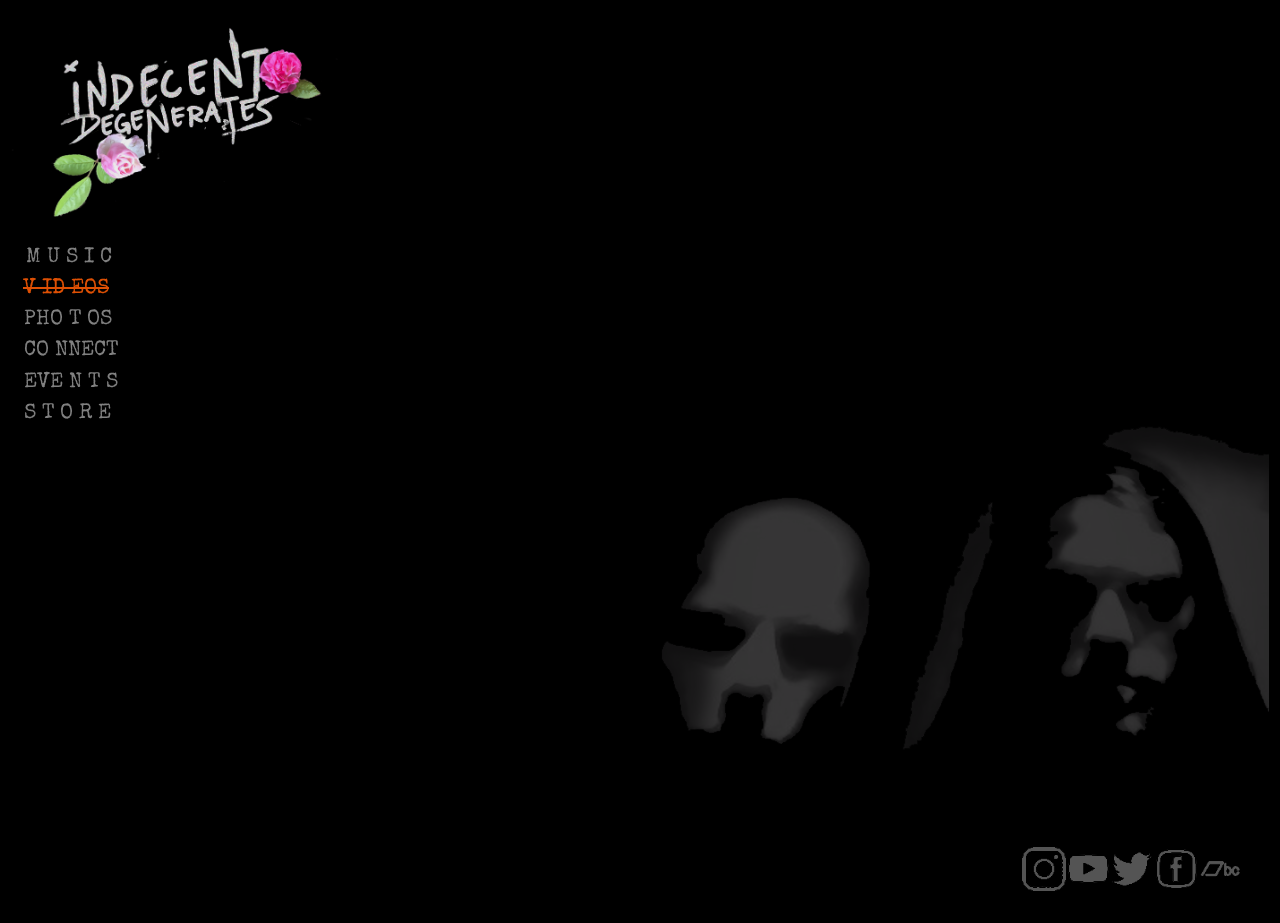
<file: videos.html>
<!DOCTYPE HTML>

<html>
<head>

<meta charset="utf-8">
<meta name="viewport" content="width=device-width, initial-scale=1">
<link rel="stylesheet" href="idtopnav.css">
<script src="idjs.js" defer></script>

<title>indecent DEGENERATES</title>
</head>

<body>

    <header>
 <div class="nav">
     <p id="firstline">

<a id="musicnav" href="music.html">M U S I C</a><br>
<a id="videos" href="">V ID EOS</a><br>
<!--<a id="aboutnav" href="about.html">A B O U T</a><br> -->
<a id="photosnav" href="photos.html">PHO T OS</a><br>
<a id="connectnav" href="connect.html">CO NNECT</a><br>            
<a id="eventsnav" href="events.html">EVE N T S</a><br>
<a id="storenav" href="store.html">S T O R E</a><br>

</p>
</div> 

    <div class="topnav">
        <p id="firstline">
   <a id="musicnav" href="music.html">M U S I C</a>∙
   <a id="videos" href="">VID EOS</a>∙
   <!-- <a id="aboutnav" href="about.html">AB O U T</a>∙ -->
   <a id="photosnav" href="photos.html">PHO TOS</a>
   <br>
   <a id="connectnav" href="connect.html">CO NNECT</a>∙            
   <a id="eventsnav" href="events.html">EVE N T S</a>∙
   <a id="storenav" href="store.html">S T O RE</a>
   </p>
   
   </div> 

    </header>




<div class="logoname">
    <a href="index.html"><img src="http://rhynep.github.io/id/images/idflowers.png" id="logoname" alt="indecent degenerates"></a>
</div>
<div class="logonamedesktop">
    <a href="index.html"><img src="http://rhynep.github.io/id/images/idflowers.png" width="322" id="logonamedesktop" alt="indecent degenerates"></a>
</div>

    <!--***********-->
    



<div class="videostext">
</div>




<div class="endlessvideo">
        <iframe width="577" height="258" src="https://www.youtube.com/embed/UcnimjY6rP0" frameborder="0" allow="accelerometer; autoplay; encrypted-media; gyroscope; picture-in-picture" allowfullscreen></iframe>
</div>

<br><br>

<div class="carelessvideo">

    <iframe width="577" height="258" src="https://www.youtube.com/embed/b2OzVYSOlhA" frameborder="0" allow="accelerometer; autoplay; encrypted-media; gyroscope; picture-in-picture" allowfullscreen></iframe>

</p>
</div>




<img id="theband" src="http://rhynep.github.io/id/images/faces.png" alt="indecent degenerates image for desktop view">


<br><br><br>

   
<footer id="footer">   
       
    <a href="https://www.instagram.com/indecentdegenerates" target="_blank"><img id="instagram" src="http://rhynep.github.io/id/images/ig2.png" width="44" height="44" alt="instagram"></a>
     <a href="https://www.youtube.com/channel/UC-e_EmbtmVUJEyHM11M2qsw" target="_blank"><img id="youtube" src="http://rhynep.github.io/id/images/yt2.png" width="44" height="44" alt="youtube"></a>
     <a href="https://twitter.com/IDegenerates" target="_blank"><img id="twitter" src="http://rhynep.github.io/id/images/t2.png" width="44" height="44" alt="twitter"></a>
     <a href="https://www.facebook.com/Indecent-Degenerates-114156400244799" target="_blank"><img id="facebook" src="http://rhynep.github.io/id/images/fb2.png" width="44" height="44" alt="facebook"></a>
    <a href="https://indecentdegenerates.bandcamp.com" target="_blank"><img id="bandcamp" src="http://rhynep.github.io/id/images/bc2.png" width="44" height="44" alt="bandcamp"></a>   

</footer>


</body>
</html>
</file>
<file: idtopnav.css>
@import url('https://fonts.googleapis.com/css2?family=Saira:wght@300&family=Teko:wght@300&display=swap');
@import url('https://fonts.googleapis.com/css2?family=Saira:wght@300&family=Staatliches&family=Teko:wght@300&display=swap');
@import url('https://fonts.googleapis.com/css2?family=Baloo+2:wght@600&display=swap');
@import url('https://fonts.googleapis.com/css2?family=PT+Sans+Narrow&display=swap');
@import url('https://fonts.googleapis.com/css2?family=Special+Elite&display=swap');

body {

  /*  background-image: url('https://rhynep.github.io/id/images/bg_light.png');
    background-repeat: no-repeat;
    background-attachment: fixed;
    background-position: center; */

    color:white;
    background-color:black;
    font-size:1.3em;
    font-family:'PT Sans Narrow', Arial, Helvetica, sans-serif;
    margin-left:7px;
    margin-right:7px;
    text-align: center;
     }

/* *********** *//* MEDIA QUERY *//* *********** */
/* use media query to ask how big the viewport is */
@media (max-width: 999px) { /* these rules take effect when 
                            the viewport is small */
    body{
    margin-left: 0px;
    margin-right: 0px;
    font-size:0.8em;         
    }
            /* desktop view: band image*/
         img#theband {
            visibility: hidden;
        }

        img#facesmain {
            visibility: hidden;
        }
             /* desktop view: band symbol  */
        img#idsymbol {
                visibility: hidden;
               }
               
        img#logonamedesktop {
            display: none;
            visibility: hidden;
        }

            /* side nav */
        div.nav {
            visibility: hidden;
        }

            /* main page text */
        p#mainpara1 {
            width:255px;
           
        }

        p#mainpara2 {
            width:255px;
        }


            /* smaller viewport image sizes */
           p#aboutpara1 {
               width:255px;
           }

}


@media (min-width: 300px) { /* larger viewport rules */
    body {
    margin-right:5px;
    margin-left:5px; 
    }


@media screen and (orientation: portrait) { /* portrait rules */
        body {
            font-weight: bold;
            font-size:0.9em;   
        }
            }
            

@media screen and (orientation: landscape) { /* landscape rules */
    div.topnav {
            display:none;
            visibility: hidden;
            }  

            img#logoname {
                display: none;
                visibility: hidden;
            }
        }
   
   


/* *********** *//* LINKS *//* *********** */
a:link{
    color:grey;
    text-decoration: none;
}

a:visited{
    color:grey;
    text-decoration: none;
}

a:hover{
    color:#de5004;
    text-decoration: line-through;
}

a:active{
    color:#e9d62a;
    text-decoration: none;
}



/* *********** *//* HEADINGS *//* *********** */
h1 {
    color:white;
    font-family:'Special Elite', 'Arial Narrow Bold', sans-serif;
    font-size:1em;
    padding-left:155px;
}

h2 {
    color:white;
    font-family:'PT Sans Narrow', 'Arial Narrow Bold', sans-serif;
    font-size:1.3em;
    margin-bottom:0.3em;
    margin-top:0.3em;
    margin-left:155px;
}

h3 {
    color:white;
    font-family:'Special Elite', sans-serif, Arial, Helvetica, sans-serif;
    font-size:1em;
    font-weight:strong;
    margin-bottom:0.3em;
    margin-top:0.3em;
    margin-left: 155px;
}

h4 {
    color:white;
    font-family:'Saira', sans-serif, Arial, Helvetica, sans-serif;
    margin-bottom:0.5em;
}

h5 {
    color:white;
    font-family:'Saira', sans-serif, Arial;
    font-size:large;   
    margin-bottom:0.5em;
}


/* *********** *//* NAV BAR *//* *********** */        
div.nav {
    display:flex;
    flex-direction: column;
    position:fixed;
    font-size:1em;
    font-family:'Special Elite', 'Saira', Arial, Helvetica, sans-serif;
    color:grey;
    left:1px;
    top:166px;
    align-items:left;
    width:399px;
    justify-content: space-between;
    padding-bottom:5px;
    padding-top:55px;
    text-align: left;
    padding-left:22px;
    line-height: 1.5em;
    margin-right:1px; 
}

div.topnav {
    display:flex;
    flex-direction: column;
    position: absolute;
    font-size:1em;
    font-family:'Special Elite', 'Saira', Arial, Helvetica, sans-serif;
    color:grey;
    left:1px;
    top:122px;
    align-items:center;
    width:399px;
    padding-bottom:33px;
    padding-top:33px;
    text-align: center;
    padding-left:22px;
    line-height: 1.5em;
    margin-right:1px; 
}    
     


                /* nav bar layout */
                a#musicnav {
                    margin-left:2px;
                    margin-bottom: 1px;
                    line-height: 1em;
                    height:33px;
                    border:black dotted 0.5px;
                }

                a#videosnav {
                    margin-right:2px;
                    margin-bottom: 1px;
                    line-height: 1em;
                    height:33px;
                    border:black dotted 0.5px;
                }

                a#aboutnav {
                    margin-right:2px;
                    margin-bottom: 1px;
                    line-height: 1em;
                    height:33px;
                    border:black dotted 0.2px;
                }

                a#photosnav {
                    margin-right:2px;
                    margin-bottom: 1px;
                    line-height: 1em;
                    height:33px;
                    border:black dotted 0.5px;
                }
                a#connectnav {
                    margin-right:2px;
                    margin-bottom: 1px;
                    line-height: 1em;
                    height:33px;
                    border:black dotted 0.2px;
                }
                a#eventsnav {
                    margin-right:2px;
                    margin-bottom: 1px;
                    line-height: 1em;
                    height:33px;
                    border:black dotted 0.5px;
                }

                a#storenav {
                    margin-right:2px;
                    margin-bottom: 1px;
                    line-height: 1em;
                    height:33px;
                    border:black dotted 0.2px;
                }
                a#mainnav {
                    margin-right:2px;
                    margin-bottom: 1px;
                    line-height: 1em;
                    height:33px;
                    border:black dotted 0.5px;
                }
                                /* nav spacing */
                                p#firstline {
                                    margin-bottom: 0.3em;
                                }
                                
                               
                            
/* nav labels */
a#about {
    color: #de5004;
    text-decoration: line-through;
}
a#videos {
    color: #de5004;
    text-decoration: line-through;
}
a#music {
    color: #de5004;
    text-decoration: line-through;
}
a#photos {
    color: #de5004;
    text-decoration: line-through;
}
a#connect {
    color: #de5004;
    text-decoration: line-through;
}
a#events {
    color: #de5004;
    text-decoration: line-through;
}
a#store {
    color: #de5004;
    text-decoration: line-through;
}
a#main {
    color: #de5004;
    text-decoration: line-through;
}


/* *********** *//* MAIN LAYOUT IMAGES *//* *********** */

/* object identifiers */

        /* band name */
        img#logoname {
            position: absolute;
            left:9px;
            top:1px;
            opacity: 92%;
            width:233px;
           }

           img#logonamedesktop {
            position: absolute;
            left:9px;
            top:1px;
            opacity: 92%;
            width:333px;
           }

                /* band symbol */
           img#idsymbol {
            position: absolute;
            align-content:center;
            right:3px;
            width:177px;
            opacity: 77%;
           }

        /* desktop view band image*/
        img#theband {
            position: fixed;
            right:11px;
            bottom:44px;
            height:444px;
            opacity:33%;
} 
        /* desktop view band image*/
        img#facesmain {
            position:fixed;
            right:11px;
            bottom:44px;
            height:444px;
            opacity:33%;           
 }
        /* footer */
#footer {
    display:flex;
    flex-direction: row;
    float:right;
    position:fixed;
    right:3%;
    bottom: 3px;
    text-align: center;
    align-content: center;   
    opacity: 33%;
    padding-top:7px;
} 
/* *********** *//* IMAGES BY PAGE *//* *********** */
/* main */
img#splashimage {
   position: center;
   padding-top:222px;
   padding-left: 33%;
   padding-right: 33%;
   width:333px;
}

img#mainpagesymbol {
    width:277px;
}

/* music */ 
/* videos */    

/* about */
img#aboutimages {
    position:static;
    padding-left:77px;
    top:411px;
    width:333px;
}
/* photos */
    /* in javascript*/

/* connect */
/* events */
/* store */


/* *********** *//* DIV: OTHER FLEXBOX BY PAGE *//* *********** */

/* main */
div.maintext {
    display:flex;
    flex-direction:column;
    position: static;
    padding-left: 88px;
    padding-right: 11%;
    font-family:'Saira', Arial, Helvetica, sans-serif;
    text-align:center;
    font-size:1.1em;
    padding-top:177px;
    width: 611px;

    
}

/* music */
div.musictext {
    display:flex;
    flex-direction: column;
    position: fixed;
    right:5%;
    font-family:'Saira', Arial, Helvetica, sans-serif;
    font-size:1em; 
    text-align: left;
    margin-bottom:0.5px;
    width:299px;
}
                        /*********** list of songs ***********/
audio#song1 {
    display:flex;
    flex-direction: row;
    align-items:left;
    padding-left:133px;
}
    h3#thebandname {
        display:flex;
        padding-left:88px;
        background-color: grey;
        padding-top:5px;
        color:black;
        padding-left:11px;
        font-size:0.9em;
        width:244px;

}

            img#songimage1 {
               display:flex;
               padding-top:222px;
               padding-left:155px;
               top:11px;

            }
            
            h2#songtitle1 {
                display:flex;
                padding-left:11px;
                color:white;
                font-size:1em;
            }

    
audio#song2 {
    display:flex;
    flex-direction: row;
    align-items:left;
    padding-left:133px;

            }

            img#songimage2 {
            display:flex;
            padding-left:155px;
            top:99px;

            }
            h2#songtitle2 {
                display:flex;
                padding-left:11px;
                color:white;
                font-size:1em;
            }

audio#song3 {
    display:flex;
    flex-direction: row;
    align-items:left;
    padding-left:144px;
    
 
            }

            img#songimage3 {
                display:flex;
                padding-left:155px;
                padding-bottom:1%;
                top:444px;
                right:33px;
                align-items:right;
            }

            h2#songtitle3 {
                display:flex;
                padding-left:11px;
                color:white;
                font-size:1em;
            }


/* videos */
div.videostext {
    display:flex;
    flex-direction: column;
    position: fixed;
    right:5%;
    font-family:'Saira', Arial, Helvetica, sans-serif;
    font-size:1em; 
    text-align: right;
    margin-bottom:0.5px;
    padding-top:144px;
}
                        /*********** list of videos ***********/
            div.endlessvideo {
                display:flex;
                align-content: center;
                padding-left:111px;
                padding-top:222px;
                margin-bottom:0.5px;
            }

            div.carelessvideo {
                display:flex;
                align-content: center;
                padding-left:111px;
                padding-top:33px;
                margin-bottom:0.5px;
            }

/* about */
div.aboutimage {
    align-items: center;
}

div.bandbio {
    display:flex;
    flex-direction: row;
    padding-left:122px;
    padding-top:199px;
    font-family:'Saira', Arial, Helvetica, sans-serif;
    font-size:1em; 
    text-align: center;
    width:611px;
    margin-bottom:0.5px;
}




div.brittbio {
    display:flex;
    flex-direction: column;
    width:111px;
    padding-top:155px;
    align-items:center;
    color:white;
}



div.loganbio {
    display:flex;
    flex-direction: column;
    padding-left: 1px;
    padding-top:155px;
    align-items:center;
}

/* photos */
div.photostext {
    display:flex;
    position: fixed;
    right:5%;
    flex-direction: column;
    font-family:'Saira', Arial, Helvetica, sans-serif;
    font-size:1em; 
    text-align: right;
    margin-bottom:0.5px;
}

/* connect */
div.connecttext {
    display:flex;
    flex-direction: column;
    position: absolute;
    font-family:'Saira', Arial, Helvetica, sans-serif;
    font-size:1em; 
    text-align: right;
    margin-bottom:0.5px;
    margin-top:244px;
    margin-left:55px;
   
   
}
/*
div.connecttext1 {
    display:flex;
    flex-direction: column;
    position: absolute;
    font-family:'Saira', Arial, Helvetica, sans-serif;
    text-align: left;
    align-items: left;
    padding-top: 155px;
    padding-left: 233px;
}*/

h3#contact {
    text-align: right;
      
    
}

h2#email {
    text-align: right;
  
    
}

        h3#socialmedia {
            display:flex;
            color:black;
            background-color: grey;
            font-family:'Saira', Arial, Helvetica, sans-serif;
            width:155px;
            padding-left:111px;
    }
            
                h2#sminsta {
                    display:flex;
                    color:white;
                    padding-top:1px;
                    font-family:'Saira', Arial, Helvetica, sans-serif;
                    padding-left:111px;
                }
            
                h2#smyoutube {
                    display:flex;
                    color:white;
                    padding-top:1px;
                    font-family:'Saira', Arial, Helvetica, sans-serif;
                    padding-left:111px;
                }
 
                h2#smtwitter {
                    display:flex;
                    padding-left:111px;
                    color:white;
                    padding-top:1px;
                    font-family:'Saira', Arial, Helvetica, sans-serif;
                    padding-left:111px;
                }
                
  
                h2#smfacebook {
                    display:flex;
                    padding-left:11px;
                    padding-top:1px;
                    font-family:'Saira', Arial, Helvetica, sans-serif;
                    padding-left:111px;
                }
            
                h2#smbandcamp {
                    display:flex;
                    padding-left:11px;
                    color:white;
                    padding-top:1px;
                    font-family:'Saira', Arial, Helvetica, sans-serif;
                    padding-left:111px;
                }



/* events */
div.eventstext {
        display:flex;
        flex-direction: column;
        position: static;
        font-family:'Saira', Arial, Helvetica, sans-serif;
        font-size:1em; 
        text-align: center;
        margin-bottom:0.5px;
        padding-top: 255px;
       
    }
        h3#skeletons {
            display:flex;
            flex-direction: column;
            font-size:1.5em;
            border:dotted white 1px;
            width:222px;
            line-height:2em;
            text-align: left;
        }
        h2#skeletons1 {
            display:flex;
            flex-direction: column;
            font-size:1.5em;
            width:222px;
            line-height:2em;
            text-align: left;
        }


/* store */
div.storetext {
    display:flex;
    flex-direction: column;
    position: fixed;
    right:5%;
    font-family:'PT Sans Narrow', 'Saira', Arial, Helvetica, sans-serif;
    font-size:1em; 
    text-align: right;
    margin-bottom:0.5px;
    padding-top:255px;
    padding-left:155px;
}
                            /* *********** *//* JAVASCRIPT CONNECTIONS *//* *********** */

/* store javascript */

div.teediv1 {
    display:none; 
    flex-direction: row;
    width:fit-content;
}
                img#tee1 {
                    display:flex;
                    flex-direction: row;
                    width:311px;
                    padding-top:233px;
                    padding-left:144px;
                    margin-top:1px;
                    margin-bottom:3px;
                }
                
                div.tee1info {
                    display:flex;
                    flex-direction: row;
                    position: absolute;
                    width:311px;
                    padding-left:133px;
                    margin-top:1px;
                    margin-bottom:11px;
                    }

div.teediv2 {
    display:none; 
    flex-direction: row;
    width:fit-content;
    align-content: center;
}
                img#tee2 {
                    display:flex;
                    flex-direction: row;
                    width:311px;
                    padding-top:11px;
                    padding-left:144px;
                    margin-top:1px;
                    margin-bottom:3px;
                }
                
                div.tee2info {
                    display:flex;
                    flex-direction: row;
                    position: absolute;
                    width:311px;
                    padding-left:133px;
                    margin-top:1px;
                    margin-bottom:11px;
                    }

div.teediv3 {
    display:none; 
    flex-direction: row;
    width:fit-content;
    align-content: center;
}
                img#tee3 {
                    display:flex;
                    flex-direction: row;
                    width:311px;
                    padding-top:11px;
                    padding-left:144px;
                    margin-top:1px;
                    margin-bottom:3px;
                }
                
                div.tee3info {
                    display:flex;
                    flex-direction: row;
                    position: absolute;
                    width:311px;
                    padding-left:133px;
                    margin-top:1px;
                    margin-bottom:11px;
                    }

div.teediv4 {
    display:none; 
    flex-direction: row;
    width:fit-content;
    align-content: center;
}
                img#tee4 {
                    display:flex;
                    flex-direction: row;
                    width:311px;
                    padding-top:11px;
                    padding-left:144px;
                    margin-top:1px;
                    margin-bottom:3px;
                }
                
                div.tee4info {
                    display:flex;
                    flex-direction: row;
                    position: absolute;
                    width:311px;
                    padding-left:133px;
                    margin-top:1px;
                    margin-bottom:11px;
                    }

/* photos */
        /*********** square photos with js ***********/

div.squarediv1 {
    display:none; 
    width:fit-content;
    align-content: center;
}

        img#square1 {
            display:flex;
            flex-direction: row;
            width:311px;
            padding-top:255px;
            padding-left:122px;
            margin-top:1px;
            margin-bottom:22px;
        }

div.squarediv2 {
    display:none; 
    width:fit-content;
    align-content: center;
}

        img#square2 {
            display:flex;
            flex-direction: row;
            width:311px;
            align-content: right;
            padding-top:111px;
            padding-left:144px;
            margin-top:1px;
            margin-bottom:22px;
        }

div.squarediv3 {
    display:none; 
    width:fit-content;
    align-content: center;
}

        img#square3 {
            display:flex;
            flex-direction: row;
            width:311px;
            align-content: right;
            padding-top:111px;
            padding-left:144px;
            margin-top:1px;
            margin-bottom:22px;
        }

div.squarediv4 {
    display:none; 
    width:fit-content;
    align-content: center;
}

        img#square4 {
            display:flex;
            flex-direction: row;
            width:311px;
            align-content: right;
            padding-top:111px;
            padding-left:144px;
            margin-top:1px;
            margin-bottom:1px;
        }

div.squarediv5 {
    display:none; 
    width:fit-content;
    align-content: center;
}

        img#square5 {
            display:flex;
            flex-direction: row;
            width:311px;
            align-content: right;
            padding-top:111px;
            padding-left:144px;
            margin-top:1px;
            margin-bottom:1px;
        }

div.squarediv6 {
    display:none; 
    width:fit-content;
    align-content: center;
}

        img#square6 {
            display:flex;
            flex-direction: row;
            width:311px;
            align-content: right;
            padding-top:111px;
            padding-left:144px;
            margin-top:1px;
            margin-bottom:1px;
        }

div.squarediv7 {
    display:none; 
    width:fit-content;
    align-content: center;
}

        img#square7 {
            display:flex;
            flex-direction: row;
            width:311px;
            align-content: right;
            padding-top:111px;
            padding-left:144px;
            margin-top:1px;
            margin-bottom:1px;
        }

div.squarediv8 {
    display:none; 
    width:fit-content;
    align-content: center;
}

        img#square8 {
            display:flex;
            flex-direction: row;
            width:311px;
            align-content: right;
            padding-top:111px;
            padding-left:144px;
            margin-top:1px;
            margin-bottom:1px;
        }

div.squarediv {
    display:none; 
    width:fit-content;
    align-content: center;
    }
            
        img#square {
            display:flex;
            flex-direction: row;
            width:311px;
            padding-top:111px;
            padding-left:144px;
            margin-top:1px;
            margin-bottom:22px;
            }

 /* *********** *//* SUBLIMINAL WITH JS */ /* *********** */
 
 /* about */
    /*********** symbol flashes ***********/
div.flashes1 {
    visibility:hidden;
    position:fixed;
    color:black;
    margin-right:55px;
    margin-top:55px;
    transition-property:visibility;
    transition-duration: 1s;
}
}

img#flashesA {
    display:flex;
    top:111px;
    right:99px;

}

/* falling flower images */
img#flower1 {
    position:fixed;
    top:22px;
    right:22px;
    bottom:11px;
    padding-top:22px;
    margin-bottom:5px;
    opacity: 0.7;
    transform: rotate(111deg);
}

img#flower2 {
    position:absolute;
    bottom:33px;
    left:11px;
    bottom:11px;
    padding-bottom:1%;
    margin-bottom:5px;
    transform: rotate(77deg) scale(0.9);
}

img#flower3 {
    position:absolute;
    bottom:477px;
    right:377px;
    bottom:44px;
    padding-bottom:1%;
    margin-bottom:5px;
    opacity: 0.9;
    transform: rotate(88deg) scale(0.9);
}

img#flower4 {
    position:absolute;
    bottom:333px;
    right:33px;
    bottom:11px;
    padding-bottom:1%;
    margin-bottom:5px;
    opacity: 0.7;
    transform: rotate(77deg) scale(0.9);
}

img#flower5 {
    position:absolute;
    bottom:77px;
    right:77px;
    bottom:11px;
    padding-bottom:1%;
    margin-bottom:5px;
    opacity: 0.7;
    transform: rotate(77deg) scale(0.9);
}


img#flower6 {
    position:absolute;
    bottom:33px;
    left:11px;
    bottom:111px;
    padding-bottom:1%;
    margin-bottom:5px;
    opacity: 0.7;
    transform: rotate(177deg) scale(0.9);
}

img#flower7 {
    position:fixed;
    top:422px;
    right:144px;
    bottom:11px;
    padding-top:22px;
    margin-bottom:5px;
    opacity: 0.7;
    transform: rotate(111deg);
}
</file>
